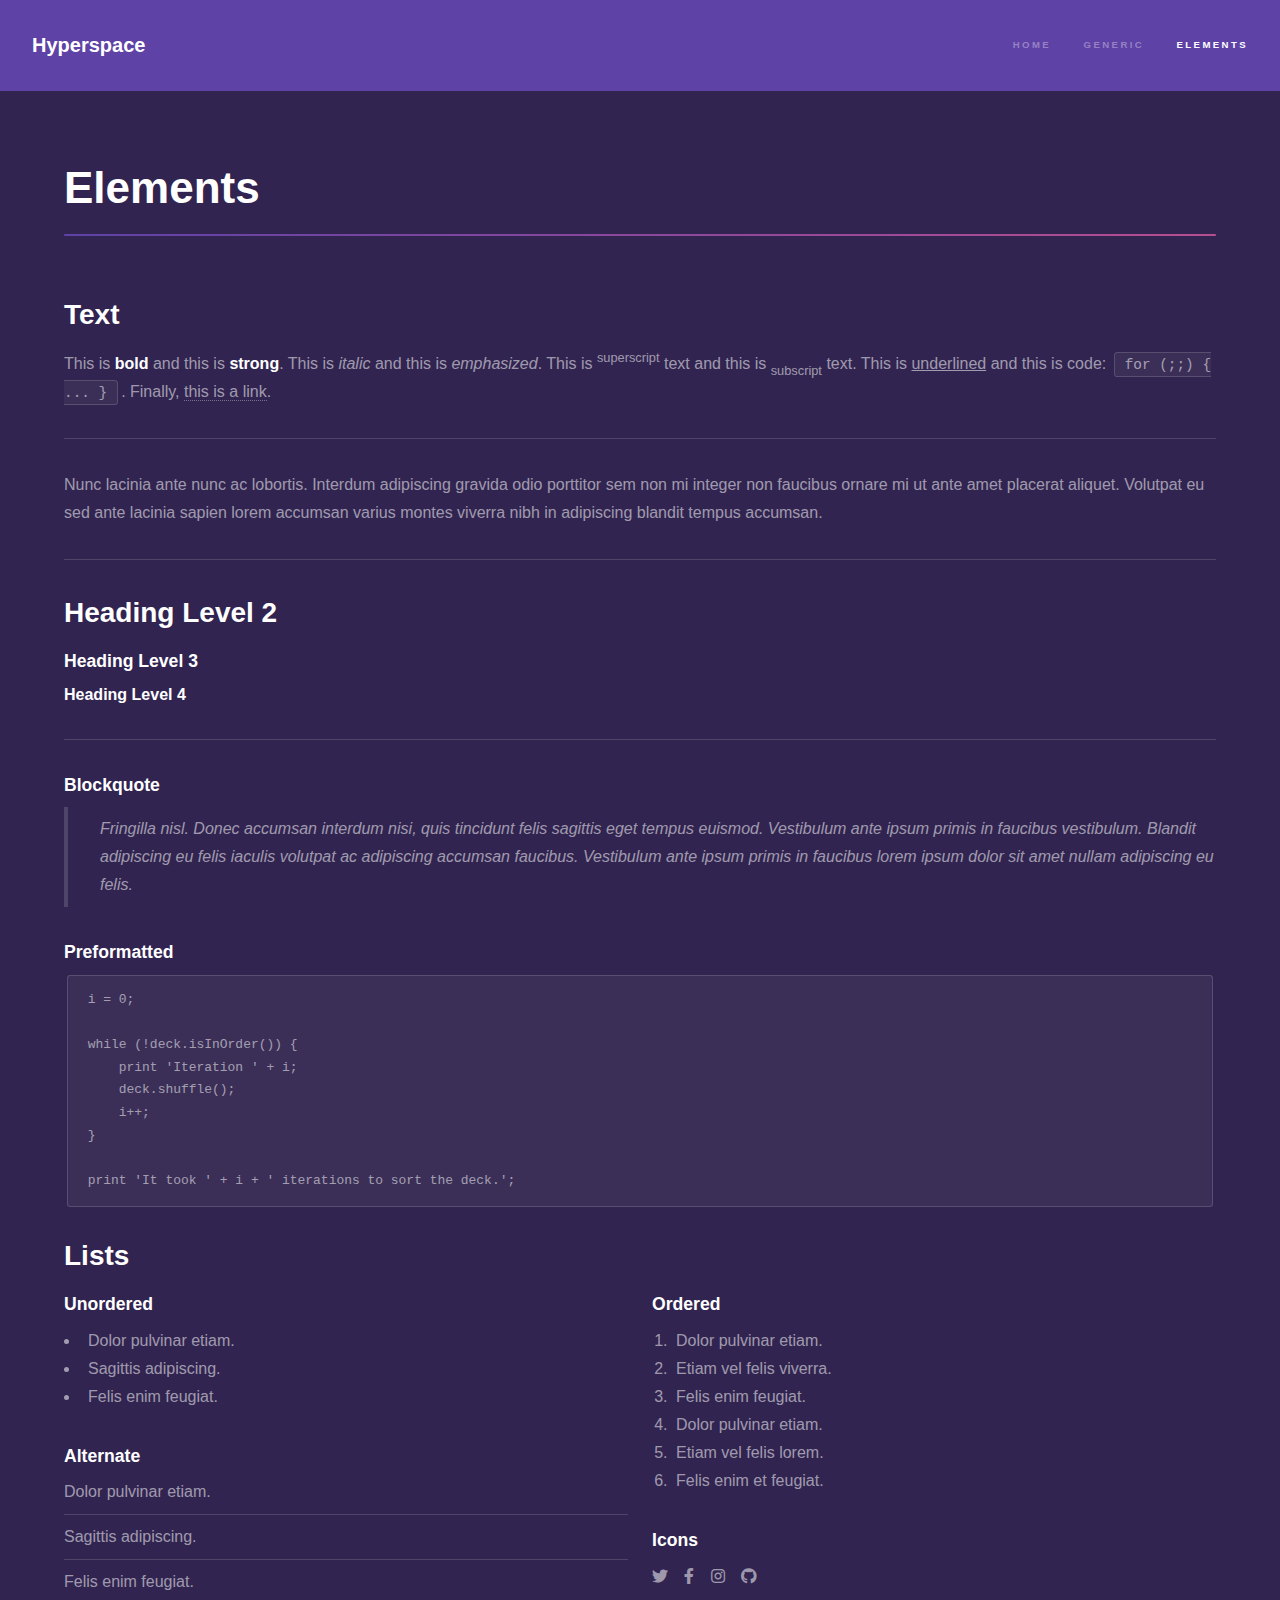
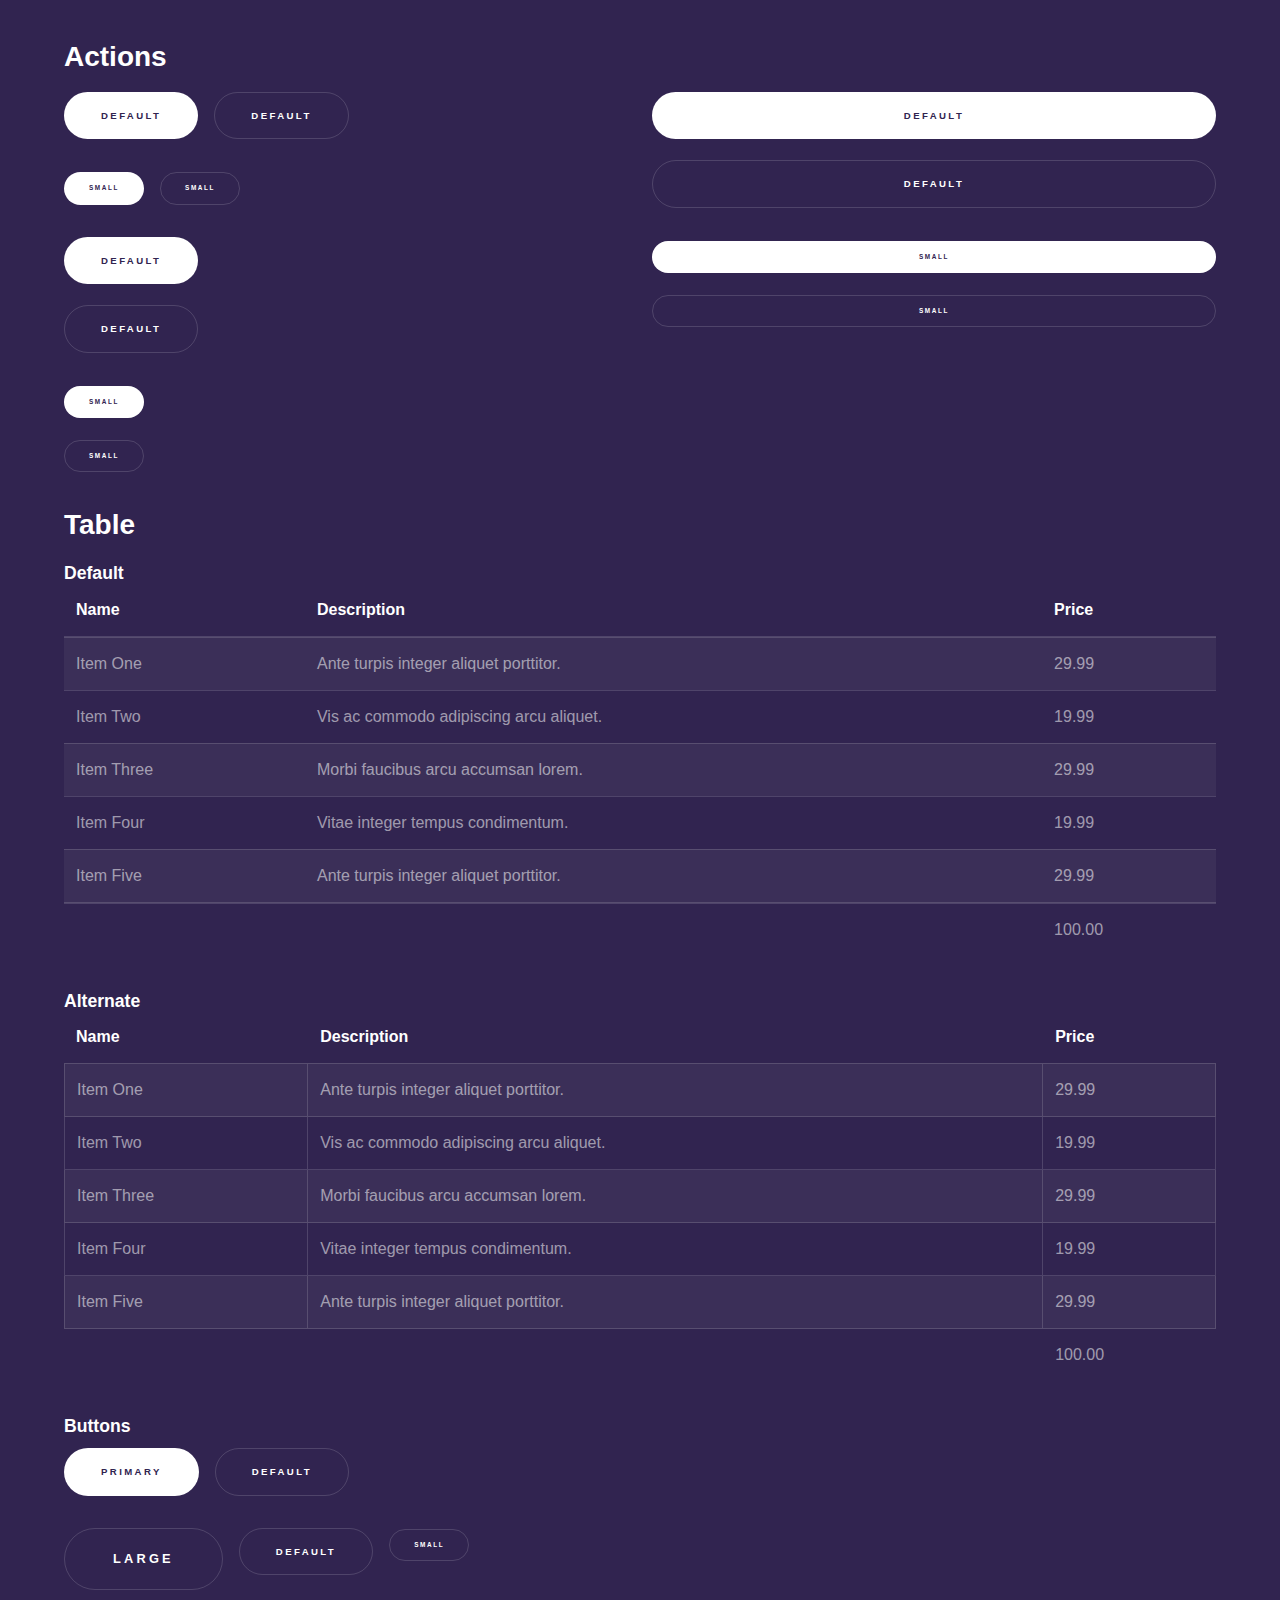
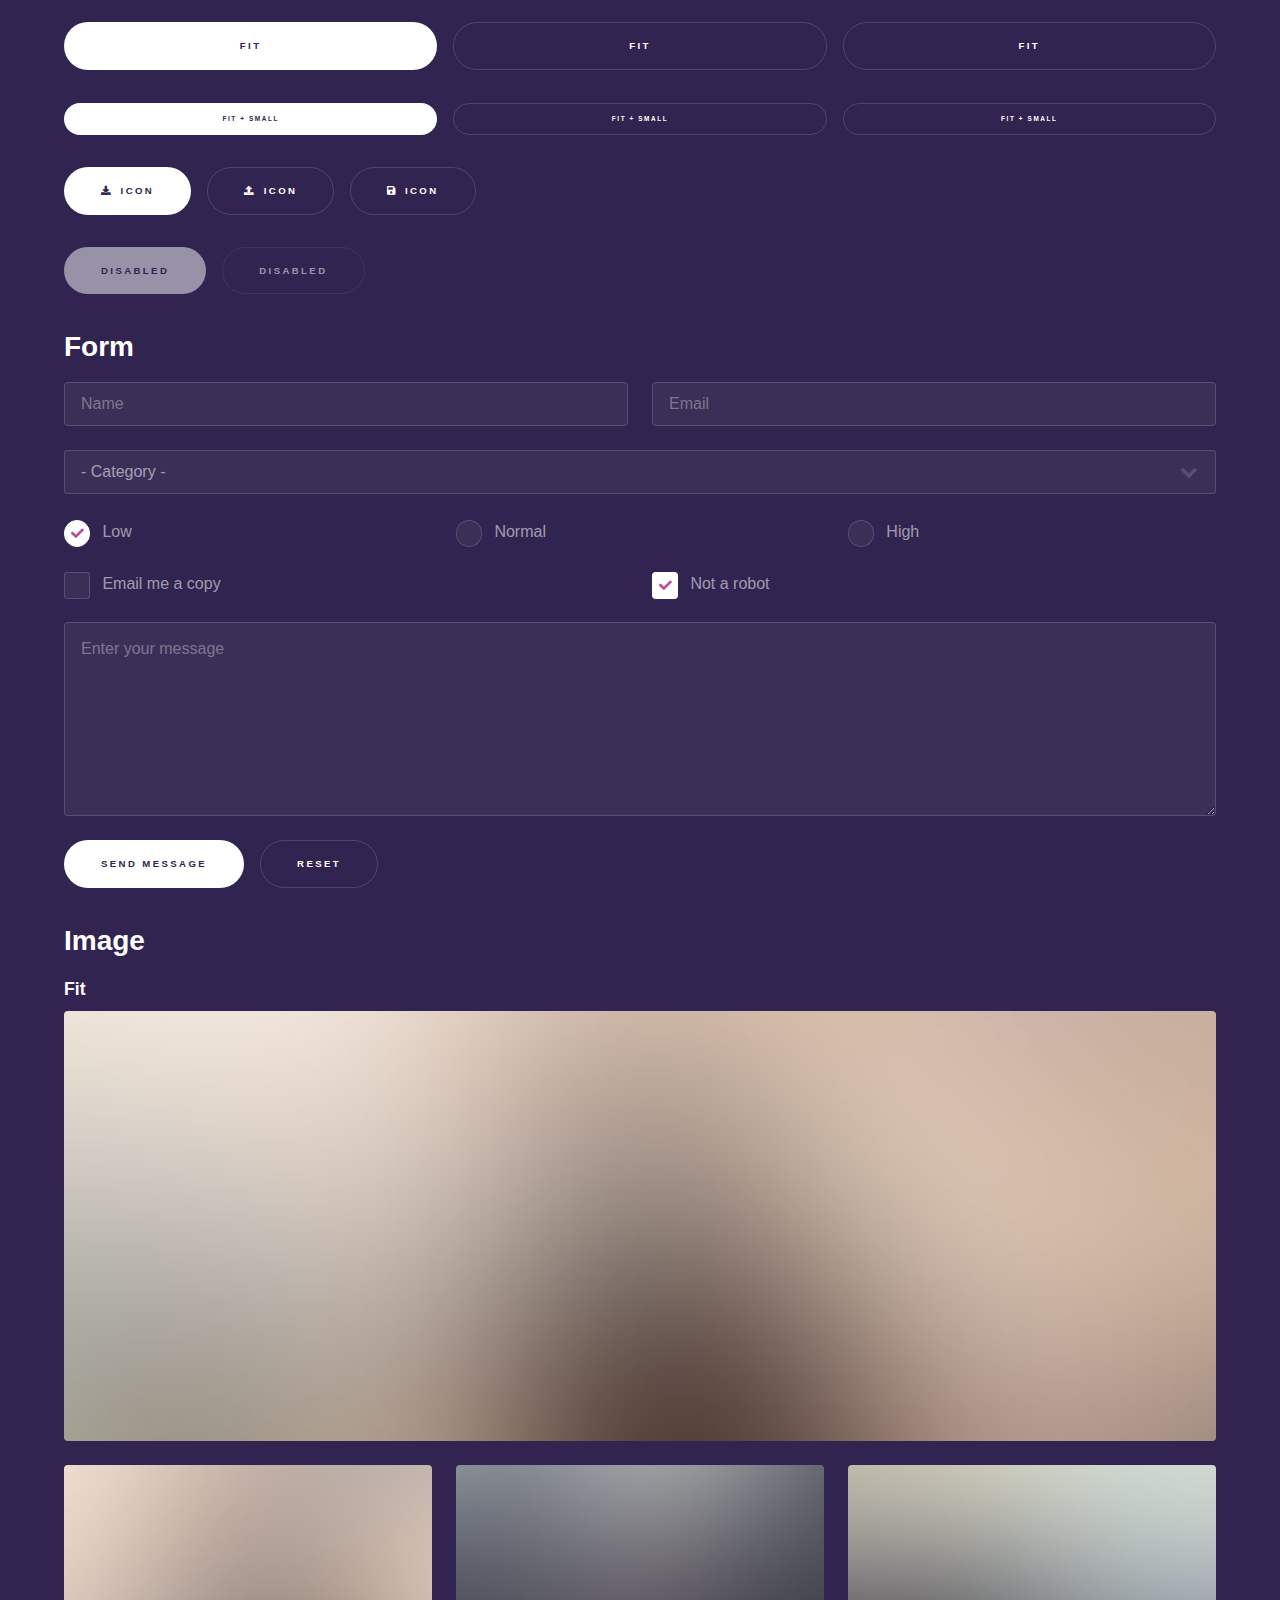
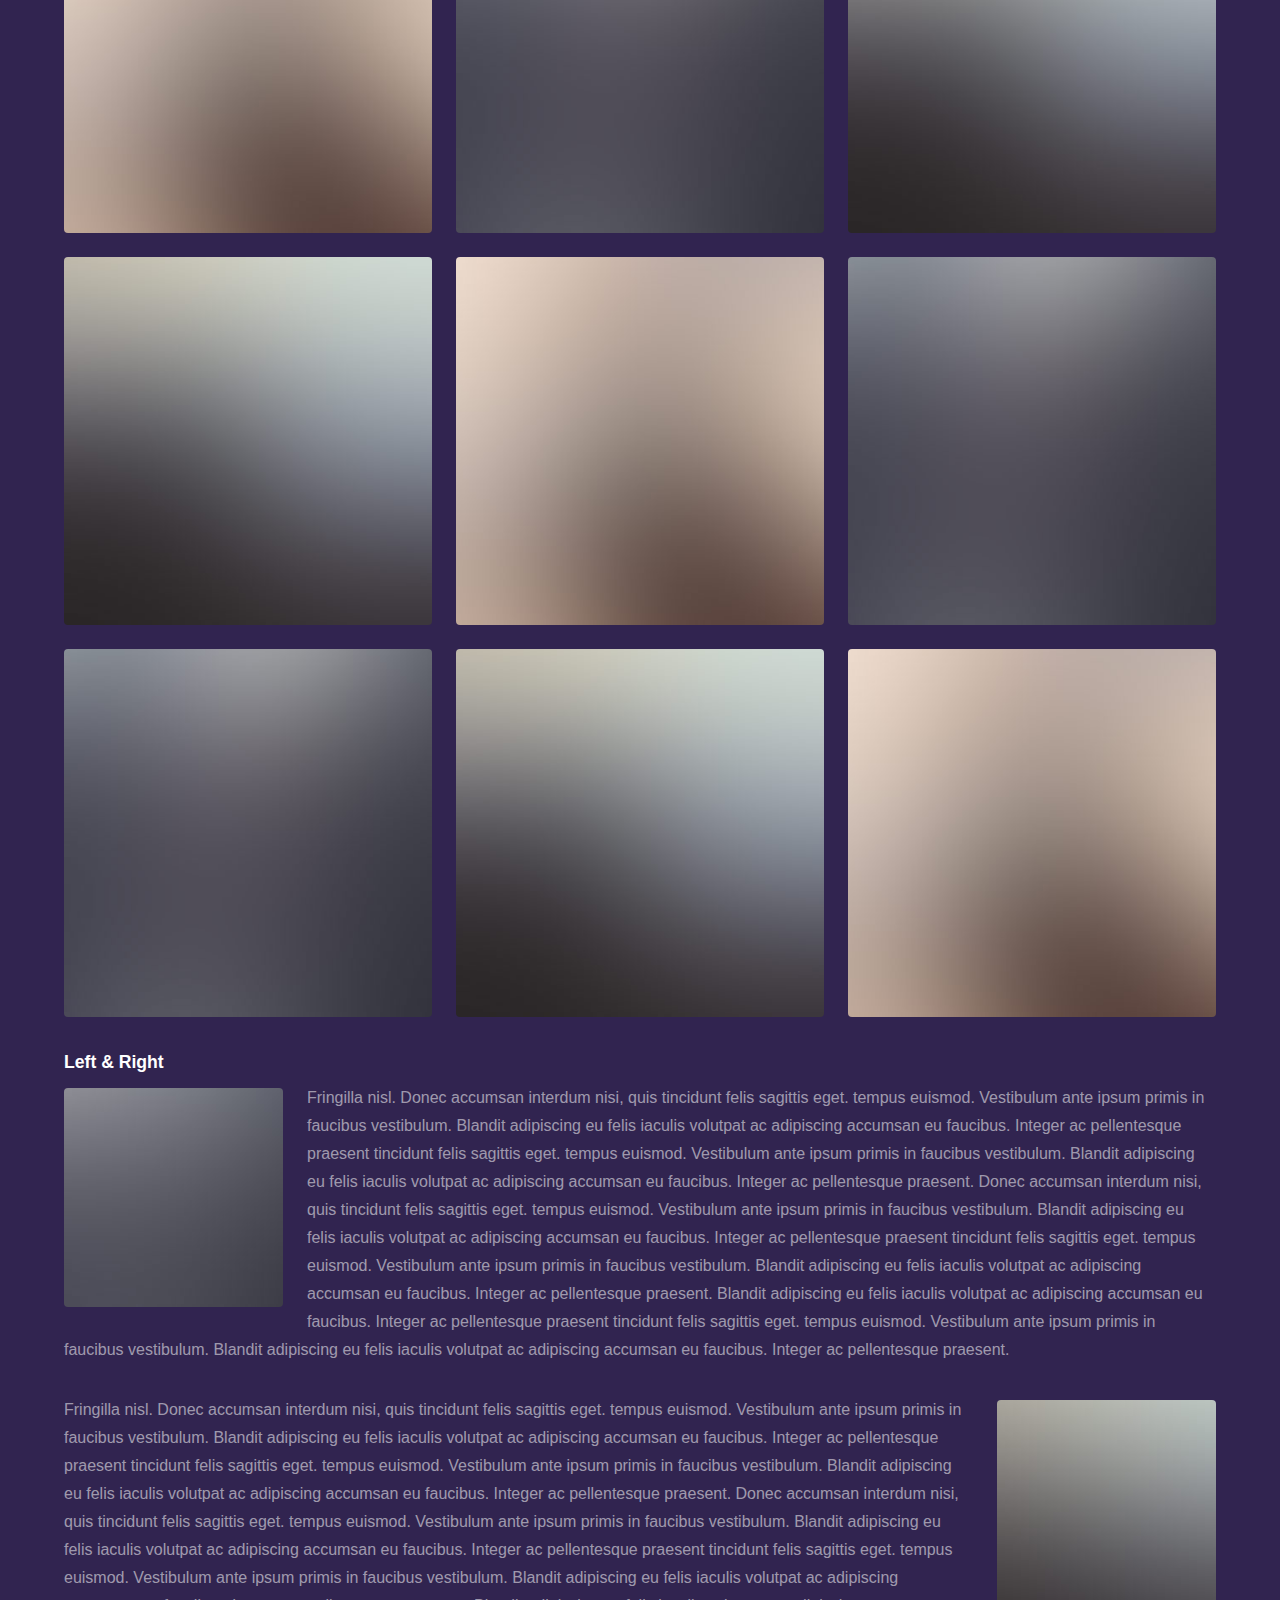
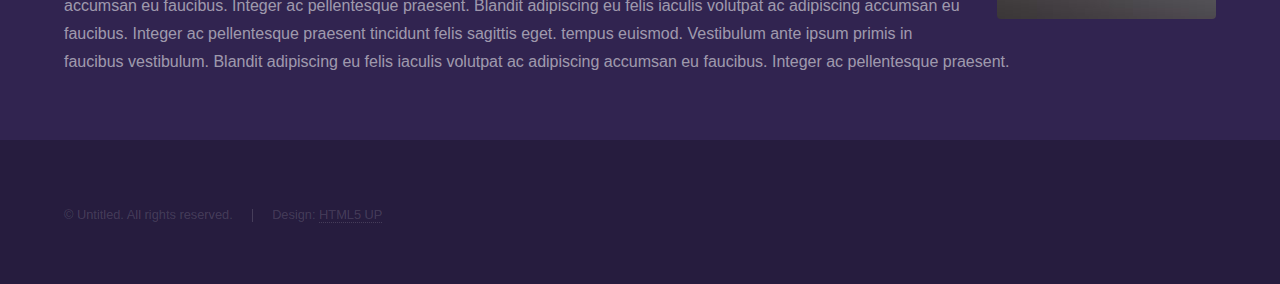
<file: elements.html>
<!DOCTYPE HTML>
<!--
	Hyperspace by HTML5 UP
	html5up.net | @ajlkn
	Free for personal and commercial use under the CCA 3.0 license (html5up.net/license)
-->
<html>
	<head>
		<title>Elements - Hyperspace by HTML5 UP</title>
		<meta charset="utf-8" />
		<meta name="viewport" content="width=device-width, initial-scale=1, user-scalable=no" />
		<link rel="stylesheet" href="assets/css/main.css" />
		<noscript><link rel="stylesheet" href="assets/css/noscript.css" /></noscript>
	</head>
	<body class="is-preload">

		<!-- Header -->
			<header id="header">
				<a href="index.html" class="title">Hyperspace</a>
				<nav>
					<ul>
						<li><a href="index.html">Home</a></li>
						<li><a href="generic.html">Generic</a></li>
						<li><a href="elements.html"  class="active">Elements</a></li>
					</ul>
				</nav>
			</header>

		<!-- Wrapper -->
			<div id="wrapper">

				<!-- Main -->
					<section id="main" class="wrapper">
						<div class="inner">
							<h1 class="major">Elements</h1>

							<!-- Text -->
								<section>
									<h2>Text</h2>
									<p>This is <b>bold</b> and this is <strong>strong</strong>. This is <i>italic</i> and this is <em>emphasized</em>.
									This is <sup>superscript</sup> text and this is <sub>subscript</sub> text.
									This is <u>underlined</u> and this is code: <code>for (;;) { ... }</code>. Finally, <a href="#">this is a link</a>.</p>
									<hr />
									<p>Nunc lacinia ante nunc ac lobortis. Interdum adipiscing gravida odio porttitor sem non mi integer non faucibus ornare mi ut ante amet placerat aliquet. Volutpat eu sed ante lacinia sapien lorem accumsan varius montes viverra nibh in adipiscing blandit tempus accumsan.</p>
									<hr />
									<h2>Heading Level 2</h2>
									<h3>Heading Level 3</h3>
									<h4>Heading Level 4</h4>
									<hr />
									<h3>Blockquote</h3>
									<blockquote>Fringilla nisl. Donec accumsan interdum nisi, quis tincidunt felis sagittis eget tempus euismod. Vestibulum ante ipsum primis in faucibus vestibulum. Blandit adipiscing eu felis iaculis volutpat ac adipiscing accumsan faucibus. Vestibulum ante ipsum primis in faucibus lorem ipsum dolor sit amet nullam adipiscing eu felis.</blockquote>
									<h3>Preformatted</h3>
									<pre><code>i = 0;

while (!deck.isInOrder()) {
    print 'Iteration ' + i;
    deck.shuffle();
    i++;
}

print 'It took ' + i + ' iterations to sort the deck.';</code></pre>
								</section>

							<!-- Lists -->
								<section>
									<h2>Lists</h2>
									<div class="row">
										<div class="col-6 col-12-medium">
											<h3>Unordered</h3>
											<ul>
												<li>Dolor pulvinar etiam.</li>
												<li>Sagittis adipiscing.</li>
												<li>Felis enim feugiat.</li>
											</ul>
											<h3>Alternate</h3>
											<ul class="alt">
												<li>Dolor pulvinar etiam.</li>
												<li>Sagittis adipiscing.</li>
												<li>Felis enim feugiat.</li>
											</ul>
										</div>
										<div class="col-6 col-12-medium">
											<h3>Ordered</h3>
											<ol>
												<li>Dolor pulvinar etiam.</li>
												<li>Etiam vel felis viverra.</li>
												<li>Felis enim feugiat.</li>
												<li>Dolor pulvinar etiam.</li>
												<li>Etiam vel felis lorem.</li>
												<li>Felis enim et feugiat.</li>
											</ol>
											<h3>Icons</h3>
											<ul class="icons">
												<li><a href="#" class="icon brands fa-twitter"><span class="label">Twitter</span></a></li>
												<li><a href="#" class="icon brands fa-facebook-f"><span class="label">Facebook</span></a></li>
												<li><a href="#" class="icon brands fa-instagram"><span class="label">Instagram</span></a></li>
												<li><a href="#" class="icon brands fa-github"><span class="label">Github</span></a></li>
											</ul>
										</div>
									</div>
									<h2>Actions</h2>
									<div class="row">
										<div class="col-6 col-12-medium">
											<ul class="actions">
												<li><a href="#" class="button primary">Default</a></li>
												<li><a href="#" class="button">Default</a></li>
											</ul>
											<ul class="actions small">
												<li><a href="#" class="button primary small">Small</a></li>
												<li><a href="#" class="button small">Small</a></li>
											</ul>
											<ul class="actions stacked">
												<li><a href="#" class="button primary">Default</a></li>
												<li><a href="#" class="button">Default</a></li>
											</ul>
											<ul class="actions stacked">
												<li><a href="#" class="button primary small">Small</a></li>
												<li><a href="#" class="button small">Small</a></li>
											</ul>
										</div>
										<div class="col-6 col-12-medium">
											<ul class="actions stacked">
												<li><a href="#" class="button primary fit">Default</a></li>
												<li><a href="#" class="button fit">Default</a></li>
											</ul>
											<ul class="actions stacked">
												<li><a href="#" class="button primary small fit">Small</a></li>
												<li><a href="#" class="button small fit">Small</a></li>
											</ul>
										</div>
									</div>
								</section>

							<!-- Table -->
								<section>
									<h2>Table</h2>
									<h3>Default</h3>
									<div class="table-wrapper">
										<table>
											<thead>
												<tr>
													<th>Name</th>
													<th>Description</th>
													<th>Price</th>
												</tr>
											</thead>
											<tbody>
												<tr>
													<td>Item One</td>
													<td>Ante turpis integer aliquet porttitor.</td>
													<td>29.99</td>
												</tr>
												<tr>
													<td>Item Two</td>
													<td>Vis ac commodo adipiscing arcu aliquet.</td>
													<td>19.99</td>
												</tr>
												<tr>
													<td>Item Three</td>
													<td> Morbi faucibus arcu accumsan lorem.</td>
													<td>29.99</td>
												</tr>
												<tr>
													<td>Item Four</td>
													<td>Vitae integer tempus condimentum.</td>
													<td>19.99</td>
												</tr>
												<tr>
													<td>Item Five</td>
													<td>Ante turpis integer aliquet porttitor.</td>
													<td>29.99</td>
												</tr>
											</tbody>
											<tfoot>
												<tr>
													<td colspan="2"></td>
													<td>100.00</td>
												</tr>
											</tfoot>
										</table>
									</div>

									<h3>Alternate</h3>
									<div class="table-wrapper">
										<table class="alt">
											<thead>
												<tr>
													<th>Name</th>
													<th>Description</th>
													<th>Price</th>
												</tr>
											</thead>
											<tbody>
												<tr>
													<td>Item One</td>
													<td>Ante turpis integer aliquet porttitor.</td>
													<td>29.99</td>
												</tr>
												<tr>
													<td>Item Two</td>
													<td>Vis ac commodo adipiscing arcu aliquet.</td>
													<td>19.99</td>
												</tr>
												<tr>
													<td>Item Three</td>
													<td> Morbi faucibus arcu accumsan lorem.</td>
													<td>29.99</td>
												</tr>
												<tr>
													<td>Item Four</td>
													<td>Vitae integer tempus condimentum.</td>
													<td>19.99</td>
												</tr>
												<tr>
													<td>Item Five</td>
													<td>Ante turpis integer aliquet porttitor.</td>
													<td>29.99</td>
												</tr>
											</tbody>
											<tfoot>
												<tr>
													<td colspan="2"></td>
													<td>100.00</td>
												</tr>
											</tfoot>
										</table>
									</div>
								</section>

							<!-- Buttons -->
								<section>
									<h3>Buttons</h3>
									<ul class="actions">
										<li><a href="#" class="button primary">Primary</a></li>
										<li><a href="#" class="button">Default</a></li>
									</ul>
									<ul class="actions">
										<li><a href="#" class="button large">Large</a></li>
										<li><a href="#" class="button">Default</a></li>
										<li><a href="#" class="button small">Small</a></li>
									</ul>
									<ul class="actions fit">
										<li><a href="#" class="button primary fit">Fit</a></li>
										<li><a href="#" class="button fit">Fit</a></li>
										<li><a href="#" class="button fit">Fit</a></li>
									</ul>
									<ul class="actions fit small">
										<li><a href="#" class="button primary fit small">Fit + Small</a></li>
										<li><a href="#" class="button fit small">Fit + Small</a></li>
										<li><a href="#" class="button fit small">Fit + Small</a></li>
									</ul>
									<ul class="actions">
										<li><a href="#" class="button primary icon solid fa-download">Icon</a></li>
										<li><a href="#" class="button icon solid fa-upload">Icon</a></li>
										<li><a href="#" class="button icon solid fa-save">Icon</a></li>
									</ul>
									<ul class="actions">
										<li><span class="button primary disabled">Disabled</span></li>
										<li><span class="button disabled">Disabled</span></li>
									</ul>
								</section>

							<!-- Form -->
								<section>
									<h2>Form</h2>
									<form method="post" action="#">
										<div class="row gtr-uniform">
											<div class="col-6 col-12-xsmall">
												<input type="text" name="demo-name" id="demo-name" value="" placeholder="Name" />
											</div>
											<div class="col-6 col-12-xsmall">
												<input type="email" name="demo-email" id="demo-email" value="" placeholder="Email" />
											</div>
											<div class="col-12">
												<select name="demo-category" id="demo-category">
													<option value="">- Category -</option>
													<option value="1">Manufacturing</option>
													<option value="1">Shipping</option>
													<option value="1">Administration</option>
													<option value="1">Human Resources</option>
												</select>
											</div>
											<div class="col-4 col-12-small">
												<input type="radio" id="demo-priority-low" name="demo-priority" checked>
												<label for="demo-priority-low">Low</label>
											</div>
											<div class="col-4 col-12-small">
												<input type="radio" id="demo-priority-normal" name="demo-priority">
												<label for="demo-priority-normal">Normal</label>
											</div>
											<div class="col-4 col-12-small">
												<input type="radio" id="demo-priority-high" name="demo-priority">
												<label for="demo-priority-high">High</label>
											</div>
											<div class="col-6 col-12-small">
												<input type="checkbox" id="demo-copy" name="demo-copy">
												<label for="demo-copy">Email me a copy</label>
											</div>
											<div class="col-6 col-12-small">
												<input type="checkbox" id="demo-human" name="demo-human" checked>
												<label for="demo-human">Not a robot</label>
											</div>
											<div class="col-12">
												<textarea name="demo-message" id="demo-message" placeholder="Enter your message" rows="6"></textarea>
											</div>
											<div class="col-12">
												<ul class="actions">
													<li><input type="submit" value="Send Message" class="primary" /></li>
													<li><input type="reset" value="Reset" /></li>
												</ul>
											</div>
										</div>
									</form>
								</section>

							<!-- Image -->
								<section>
									<h2>Image</h2>
									<h3>Fit</h3>
									<div class="box alt">
										<div class="row gtr-uniform">
											<div class="col-12"><span class="image fit"><img src="images/pic04.jpg" alt="" /></span></div>
											<div class="col-4"><span class="image fit"><img src="images/pic01.jpg" alt="" /></span></div>
											<div class="col-4"><span class="image fit"><img src="images/pic02.jpg" alt="" /></span></div>
											<div class="col-4"><span class="image fit"><img src="images/pic03.jpg" alt="" /></span></div>
											<div class="col-4"><span class="image fit"><img src="images/pic03.jpg" alt="" /></span></div>
											<div class="col-4"><span class="image fit"><img src="images/pic01.jpg" alt="" /></span></div>
											<div class="col-4"><span class="image fit"><img src="images/pic02.jpg" alt="" /></span></div>
											<div class="col-4"><span class="image fit"><img src="images/pic02.jpg" alt="" /></span></div>
											<div class="col-4"><span class="image fit"><img src="images/pic03.jpg" alt="" /></span></div>
											<div class="col-4"><span class="image fit"><img src="images/pic01.jpg" alt="" /></span></div>
										</div>
									</div>
									<h3>Left &amp; Right</h3>
									<p><span class="image left"><img src="images/pic05.jpg" alt="" /></span>Fringilla nisl. Donec accumsan interdum nisi, quis tincidunt felis sagittis eget. tempus euismod. Vestibulum ante ipsum primis in faucibus vestibulum. Blandit adipiscing eu felis iaculis volutpat ac adipiscing accumsan eu faucibus. Integer ac pellentesque praesent tincidunt felis sagittis eget. tempus euismod. Vestibulum ante ipsum primis in faucibus vestibulum. Blandit adipiscing eu felis iaculis volutpat ac adipiscing accumsan eu faucibus. Integer ac pellentesque praesent. Donec accumsan interdum nisi, quis tincidunt felis sagittis eget. tempus euismod. Vestibulum ante ipsum primis in faucibus vestibulum. Blandit adipiscing eu felis iaculis volutpat ac adipiscing accumsan eu faucibus. Integer ac pellentesque praesent tincidunt felis sagittis eget. tempus euismod. Vestibulum ante ipsum primis in faucibus vestibulum. Blandit adipiscing eu felis iaculis volutpat ac adipiscing accumsan eu faucibus. Integer ac pellentesque praesent. Blandit adipiscing eu felis iaculis volutpat ac adipiscing accumsan eu faucibus. Integer ac pellentesque praesent tincidunt felis sagittis eget. tempus euismod. Vestibulum ante ipsum primis in faucibus vestibulum. Blandit adipiscing eu felis iaculis volutpat ac adipiscing accumsan eu faucibus. Integer ac pellentesque praesent.</p>
									<p><span class="image right"><img src="images/pic06.jpg" alt="" /></span>Fringilla nisl. Donec accumsan interdum nisi, quis tincidunt felis sagittis eget. tempus euismod. Vestibulum ante ipsum primis in faucibus vestibulum. Blandit adipiscing eu felis iaculis volutpat ac adipiscing accumsan eu faucibus. Integer ac pellentesque praesent tincidunt felis sagittis eget. tempus euismod. Vestibulum ante ipsum primis in faucibus vestibulum. Blandit adipiscing eu felis iaculis volutpat ac adipiscing accumsan eu faucibus. Integer ac pellentesque praesent. Donec accumsan interdum nisi, quis tincidunt felis sagittis eget. tempus euismod. Vestibulum ante ipsum primis in faucibus vestibulum. Blandit adipiscing eu felis iaculis volutpat ac adipiscing accumsan eu faucibus. Integer ac pellentesque praesent tincidunt felis sagittis eget. tempus euismod. Vestibulum ante ipsum primis in faucibus vestibulum. Blandit adipiscing eu felis iaculis volutpat ac adipiscing accumsan eu faucibus. Integer ac pellentesque praesent. Blandit adipiscing eu felis iaculis volutpat ac adipiscing accumsan eu faucibus. Integer ac pellentesque praesent tincidunt felis sagittis eget. tempus euismod. Vestibulum ante ipsum primis in faucibus vestibulum. Blandit adipiscing eu felis iaculis volutpat ac adipiscing accumsan eu faucibus. Integer ac pellentesque praesent.</p>
								</section>

						</div>
					</section>

			</div>

		<!-- Footer -->
			<footer id="footer" class="wrapper alt">
				<div class="inner">
					<ul class="menu">
						<li>&copy; Untitled. All rights reserved.</li><li>Design: <a href="http://html5up.net">HTML5 UP</a></li>
					</ul>
				</div>
			</footer>

		<!-- Scripts -->
			<script src="assets/js/jquery.min.js"></script>
			<script src="assets/js/jquery.scrollex.min.js"></script>
			<script src="assets/js/jquery.scrolly.min.js"></script>
			<script src="assets/js/browser.min.js"></script>
			<script src="assets/js/breakpoints.min.js"></script>
			<script src="assets/js/util.js"></script>
			<script src="assets/js/main.js"></script>

	</body>
</html>
</file>
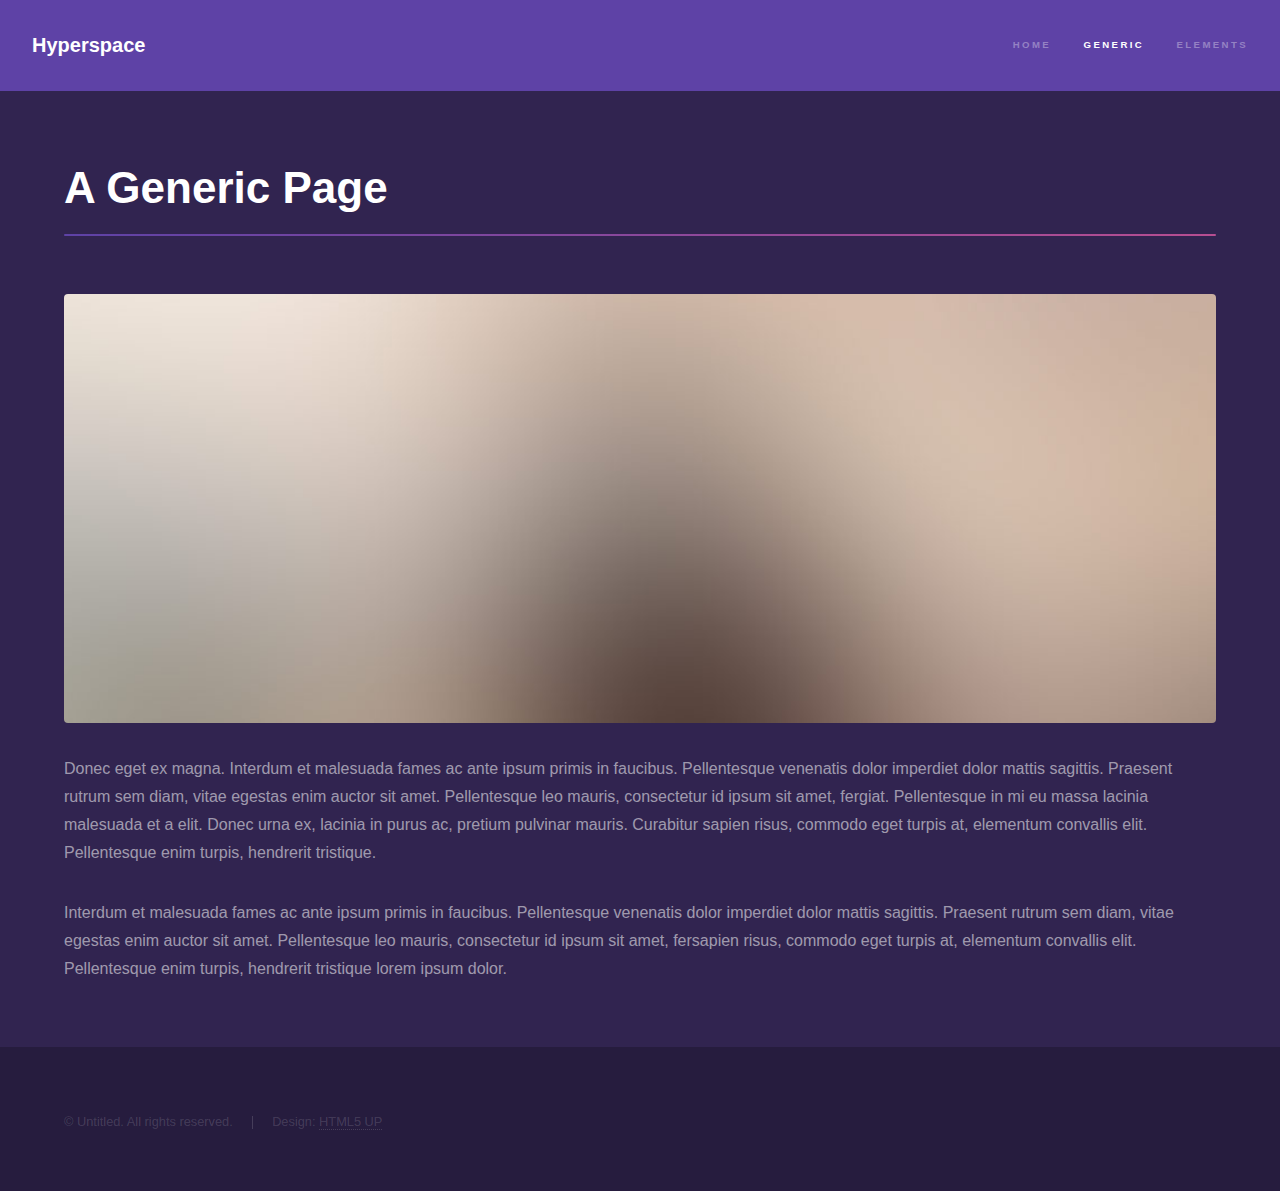
<file: generic.html>
<!DOCTYPE HTML>
<!--
	Hyperspace by HTML5 UP
	html5up.net | @ajlkn
	Free for personal and commercial use under the CCA 3.0 license (html5up.net/license)
-->
<html>
	<head>
		<title>Generic - Hyperspace by HTML5 UP</title>
		<meta charset="utf-8" />
		<meta name="viewport" content="width=device-width, initial-scale=1, user-scalable=no" />
		<link rel="stylesheet" href="assets/css/main.css" />
		<noscript><link rel="stylesheet" href="assets/css/noscript.css" /></noscript>
	</head>
	<body class="is-preload">

		<!-- Header -->
			<header id="header">
				<a href="index.html" class="title">Hyperspace</a>
				<nav>
					<ul>
						<li><a href="index.html">Home</a></li>
						<li><a href="generic.html" class="active">Generic</a></li>
						<li><a href="elements.html">Elements</a></li>
					</ul>
				</nav>
			</header>

		<!-- Wrapper -->
			<div id="wrapper">

				<!-- Main -->
					<section id="main" class="wrapper">
						<div class="inner">
							<h1 class="major">A Generic Page</h1>
							<span class="image fit"><img src="images/pic04.jpg" alt="" /></span>
							<p>Donec eget ex magna. Interdum et malesuada fames ac ante ipsum primis in faucibus. Pellentesque venenatis dolor imperdiet dolor mattis sagittis. Praesent rutrum sem diam, vitae egestas enim auctor sit amet. Pellentesque leo mauris, consectetur id ipsum sit amet, fergiat. Pellentesque in mi eu massa lacinia malesuada et a elit. Donec urna ex, lacinia in purus ac, pretium pulvinar mauris. Curabitur sapien risus, commodo eget turpis at, elementum convallis elit. Pellentesque enim turpis, hendrerit tristique.</p>
							<p>Interdum et malesuada fames ac ante ipsum primis in faucibus. Pellentesque venenatis dolor imperdiet dolor mattis sagittis. Praesent rutrum sem diam, vitae egestas enim auctor sit amet. Pellentesque leo mauris, consectetur id ipsum sit amet, fersapien risus, commodo eget turpis at, elementum convallis elit. Pellentesque enim turpis, hendrerit tristique lorem ipsum dolor.</p>
						</div>
					</section>

			</div>

		<!-- Footer -->
			<footer id="footer" class="wrapper alt">
				<div class="inner">
					<ul class="menu">
						<li>&copy; Untitled. All rights reserved.</li><li>Design: <a href="http://html5up.net">HTML5 UP</a></li>
					</ul>
				</div>
			</footer>

		<!-- Scripts -->
			<script src="assets/js/jquery.min.js"></script>
			<script src="assets/js/jquery.scrollex.min.js"></script>
			<script src="assets/js/jquery.scrolly.min.js"></script>
			<script src="assets/js/browser.min.js"></script>
			<script src="assets/js/breakpoints.min.js"></script>
			<script src="assets/js/util.js"></script>
			<script src="assets/js/main.js"></script>

	</body>
</html>
</file>
<file: assets/css/noscript.css>
/*
	Hyperspace by HTML5 UP
	html5up.net | @ajlkn
	Free for personal and commercial use under the CCA 3.0 license (html5up.net/license)
*/

/* Spotlights */

	.spotlights > section > .image:before {
		opacity: 0 !important;
	}

	.spotlights > section > .content > .inner {
		-moz-transform: none !important;
		-webkit-transform: none !important;
		-ms-transform: none !important;
		transform: none !important;
		opacity: 1 !important;
	}

/* Wrapper */

	.wrapper > .inner {
		opacity: 1 !important;
		-moz-transform: none !important;
		-webkit-transform: none !important;
		-ms-transform: none !important;
		transform: none !important;
	}

/* Sidebar */

	#sidebar > .inner {
		opacity: 1 !important;
	}

	#sidebar nav > ul > li {
		-moz-transform: none !important;
		-webkit-transform: none !important;
		-ms-transform: none !important;
		transform: none !important;
		opacity: 1 !important;
	}
</file>
<file: assets/css/main.css>
@import url(fontawesome-all.min.css);

/*
	Hyperspace by HTML5 UP
	html5up.net | @ajlkn
	Free for personal and commercial use under the CCA 3.0 license (html5up.net/license)
*/

   
.container {
	position: absolute;
	background-color: #596e73;
	width: 70%;
	max-height: 100%;
}
   
.input_video {
	display: none;
	position: absolute;
	top: 0;
	left: 0;
	right: 0;
	bottom: 0;
}
   
   
.output_canvas {
	max-width: 100%;
	display: block;
	position: relative;
	left: 0;
	top: 0;
}






html, body, div, span, applet, object,
iframe, h1, h2, h3, h4, h5, h6, p, blockquote,
pre, a, abbr, acronym, address, big, cite,
code, del, dfn, em, img, ins, kbd, q, s, samp,
small, strike, strong, sub, sup, tt, var, b,
u, i, center, dl, dt, dd, ol, ul, li, fieldset,
form, label, legend, table, caption, tbody,
tfoot, thead, tr, th, td, article, aside,
canvas, details, embed, figure, figcaption,
footer, header, hgroup, menu, nav, output, ruby,
section, summary, time, mark, audio, video {
	margin: 0;
	padding: 0;
	border: 0;
	font-size: 100%;
	font: inherit;
	vertical-align: baseline;}

article, aside, details, figcaption, figure,
footer, header, hgroup, menu, nav, section {
	display: block;}

body {
	line-height: 1;
}

ol, ul {
	list-style: none;
}

blockquote, q {
	quotes: none;
}

	blockquote:before, blockquote:after, q:before, q:after {
		content: '';
		content: none;
	}

table {
	border-collapse: collapse;
	border-spacing: 0;
}

body {
	-webkit-text-size-adjust: none;
}

mark {
	background-color: transparent;
	color: inherit;
}

input::-moz-focus-inner {
	border: 0;
	padding: 0;
}

input, select, textarea {
	-moz-appearance: none;
	-webkit-appearance: none;
	-ms-appearance: none;
	appearance: none;
}

/* Basic */

	@-ms-viewport {
		width: device-width;
	}

	body {
		-ms-overflow-style: scrollbar;
	}

	@media screen and (max-width: 480px) {

		html, body {
			min-width: 320px;
		}

	}

	html {
		box-sizing: border-box;
	}

	*, *:before, *:after {
		box-sizing: inherit;
	}

	body {
		background: #312450;
	}

		body.is-preload *, body.is-preload *:before, body.is-preload *:after {
			-moz-animation: none !important;
			-webkit-animation: none !important;
			-ms-animation: none !important;
			animation: none !important;
			-moz-transition: none !important;
			-webkit-transition: none !important;
			-ms-transition: none !important;
			transition: none !important;
		}

/* Type */

	body, input, select, textarea {
		color: rgba(255, 255, 255, 0.55);
		font-family: Arial, Helvetica, sans-serif;
		font-size: 16.5pt;
		font-weight: normal;
		line-height: 1.75;
	}

		@media screen and (max-width: 1680px) {

			body, input, select, textarea {
				font-size: 13pt;
			}

		}

		@media screen and (max-width: 1280px) {

			body, input, select, textarea {
				font-size: 12pt;
			}

		}

		@media screen and (max-width: 360px) {

			body, input, select, textarea {
				font-size: 11pt;
			}

		}

	a {
		-moz-transition: color 0.2s ease, border-bottom-color 0.2s ease;
		-webkit-transition: color 0.2s ease, border-bottom-color 0.2s ease;
		-ms-transition: color 0.2s ease, border-bottom-color 0.2s ease;
		transition: color 0.2s ease, border-bottom-color 0.2s ease;
		border-bottom: dotted 1px rgba(255, 255, 255, 0.35);
		color: inherit;
		text-decoration: none;
	}

		a:hover {
			border-bottom-color: transparent;
			color: #ffffff;
		}

	strong, b {
		color: #ffffff;
		font-weight: bold;
	}

	em, i {
		font-style: italic;
	}

	p {
		margin: 0 0 2em 0;
	}

	h1, h2, h3, h4, h5, h6 {
		color: #ffffff;
		font-weight: bold;
		line-height: 1.5;
		margin: 0 0 0.5em 0;
	}

		h1 a, h2 a, h3 a, h4 a, h5 a, h6 a {
			color: inherit;
			text-decoration: none;
		}

	h1 {
		font-size: 2.75em;
	}

		h1.major {
			margin: 0 0 1.3em 0;
			position: relative;
			padding-bottom: 0.35em;
		}

			h1.major:after {
				background-image: -moz-linear-gradient(to right, #5e42a6, #b74e91);
				background-image: -webkit-linear-gradient(to right, #5e42a6, #b74e91);
				background-image: -ms-linear-gradient(to right, #5e42a6, #b74e91);
				background-image: linear-gradient(to right, #5e42a6, #b74e91);
				-moz-transition: max-width 0.2s ease;
				-webkit-transition: max-width 0.2s ease;
				-ms-transition: max-width 0.2s ease;
				transition: max-width 0.2s ease;
				border-radius: 0.2em;
				bottom: 0;
				content: '';
				height: 0.05em;
				position: absolute;
				right: 0;
				width: 100%;
			}

	h2 {
		font-size: 1.75em;
	}

	h3 {
		font-size: 1.1em;
	}

	h4 {
		font-size: 1em;
	}

	h5 {
		font-size: 0.8em;
	}

	h6 {
		font-size: 0.6em;
	}

	@media screen and (max-width: 736px) {

		h1 {
			font-size: 2em;
		}

		h2 {
			font-size: 1.25em;
		}

		h3 {
			font-size: 1em;
		}

		h4 {
			font-size: 0.8em;
		}

		h5 {
			font-size: 0.6em;
		}

		h6 {
			font-size: 0.6em;
		}

	}

	sub {
		font-size: 0.8em;
		position: relative;
		top: 0.5em;
	}

	sup {
		font-size: 0.8em;
		position: relative;
		top: -0.5em;
	}

	blockquote {
		border-left: solid 4px rgba(255, 255, 255, 0.15);
		font-style: italic;
		margin: 0 0 2em 0;
		padding: 0.5em 0 0.5em 2em;
	}

	code {
		background: rgba(255, 255, 255, 0.05);
		border-radius: 0.25em;
		border: solid 1px rgba(255, 255, 255, 0.15);
		font-family: "Courier New", monospace;
		font-size: 0.9em;
		margin: 0 0.25em;
		padding: 0.25em 0.65em;
	}

	pre {
		-webkit-overflow-scrolling: touch;
		font-family: "Courier New", monospace;
		font-size: 0.9em;
		margin: 0 0 2em 0;
	}

		pre code {
			display: block;
			line-height: 1.75em;
			padding: 1em 1.5em;
			overflow-x: auto;
		}

	hr {
		border: 0;
		border-bottom: solid 1px rgba(255, 255, 255, 0.15);
		margin: 2em 0;
	}

		hr.major {
			margin: 3em 0;
		}

	.align-left {
		text-align: left;
	}

	.align-center {
		text-align: center;
	}

	.align-right {
		text-align: right;
	}

/* Row */

	.row {
		display: flex;
		flex-wrap: wrap;
		box-sizing: border-box;
		align-items: stretch;
	}

		.row > * {
			box-sizing: border-box;
		}

		.row.gtr-uniform > * > :last-child {
			margin-bottom: 0;
		}

		.row.aln-left {
			justify-content: flex-start;
		}

		.row.aln-center {
			justify-content: center;
		}

		.row.aln-right {
			justify-content: flex-end;
		}

		.row.aln-top {
			align-items: flex-start;
		}

		.row.aln-middle {
			align-items: center;
		}

		.row.aln-bottom {
			align-items: flex-end;
		}

		.row > .imp {
			order: -1;
		}

		.row > .col-1 {
			width: 8.33333%;
		}

		.row > .off-1 {
			margin-left: 8.33333%;
		}

		.row > .col-2 {
			width: 16.66667%;
		}

		.row > .off-2 {
			margin-left: 16.66667%;
		}

		.row > .col-3 {
			width: 25%;
		}

		.row > .off-3 {
			margin-left: 25%;
		}

		.row > .col-4 {
			width: 33.33333%;
		}

		.row > .off-4 {
			margin-left: 33.33333%;
		}

		.row > .col-5 {
			width: 41.66667%;
		}

		.row > .off-5 {
			margin-left: 41.66667%;
		}

		.row > .col-6 {
			width: 50%;
		}

		.row > .off-6 {
			margin-left: 50%;
		}

		.row > .col-7 {
			width: 58.33333%;
		}

		.row > .off-7 {
			margin-left: 58.33333%;
		}

		.row > .col-8 {
			width: 66.66667%;
		}

		.row > .off-8 {
			margin-left: 66.66667%;
		}

		.row > .col-9 {
			width: 75%;
		}

		.row > .off-9 {
			margin-left: 75%;
		}

		.row > .col-10 {
			width: 83.33333%;
		}

		.row > .off-10 {
			margin-left: 83.33333%;
		}

		.row > .col-11 {
			width: 91.66667%;
		}

		.row > .off-11 {
			margin-left: 91.66667%;
		}

		.row > .col-12 {
			width: 100%;
		}

		.row > .off-12 {
			margin-left: 100%;
		}

		.row.gtr-0 {
			margin-top: 0;
			margin-left: 0em;
		}

			.row.gtr-0 > * {
				padding: 0 0 0 0em;
			}

			.row.gtr-0.gtr-uniform {
				margin-top: 0em;
			}

				.row.gtr-0.gtr-uniform > * {
					padding-top: 0em;
				}

		.row.gtr-25 {
			margin-top: 0;
			margin-left: -0.375em;
		}

			.row.gtr-25 > * {
				padding: 0 0 0 0.375em;
			}

			.row.gtr-25.gtr-uniform {
				margin-top: -0.375em;
			}

				.row.gtr-25.gtr-uniform > * {
					padding-top: 0.375em;
				}

		.row.gtr-50 {
			margin-top: 0;
			margin-left: -0.75em;
		}

			.row.gtr-50 > * {
				padding: 0 0 0 0.75em;
			}

			.row.gtr-50.gtr-uniform {
				margin-top: -0.75em;
			}

				.row.gtr-50.gtr-uniform > * {
					padding-top: 0.75em;
				}

		.row {
			margin-top: 0;
			margin-left: -1.5em;
		}

			.row > * {
				padding: 0 0 0 1.5em;
			}

			.row.gtr-uniform {
				margin-top: -1.5em;
			}

				.row.gtr-uniform > * {
					padding-top: 1.5em;
				}

		.row.gtr-150 {
			margin-top: 0;
			margin-left: -2.25em;
		}

			.row.gtr-150 > * {
				padding: 0 0 0 2.25em;
			}

			.row.gtr-150.gtr-uniform {
				margin-top: -2.25em;
			}

				.row.gtr-150.gtr-uniform > * {
					padding-top: 2.25em;
				}

		.row.gtr-200 {
			margin-top: 0;
			margin-left: -3em;
		}

			.row.gtr-200 > * {
				padding: 0 0 0 3em;
			}

			.row.gtr-200.gtr-uniform {
				margin-top: -3em;
			}

				.row.gtr-200.gtr-uniform > * {
					padding-top: 3em;
				}

		@media screen and (max-width: 1680px) {

			.row {
				display: flex;
				flex-wrap: wrap;
				box-sizing: border-box;
				align-items: stretch;
			}

				.row > * {
					box-sizing: border-box;
				}

				.row.gtr-uniform > * > :last-child {
					margin-bottom: 0;
				}

				.row.aln-left {
					justify-content: flex-start;
				}

				.row.aln-center {
					justify-content: center;
				}

				.row.aln-right {
					justify-content: flex-end;
				}

				.row.aln-top {
					align-items: flex-start;
				}

				.row.aln-middle {
					align-items: center;
				}

				.row.aln-bottom {
					align-items: flex-end;
				}

				.row > .imp-xlarge {
					order: -1;
				}

				.row > .col-1-xlarge {
					width: 8.33333%;
				}

				.row > .off-1-xlarge {
					margin-left: 8.33333%;
				}

				.row > .col-2-xlarge {
					width: 16.66667%;
				}

				.row > .off-2-xlarge {
					margin-left: 16.66667%;
				}

				.row > .col-3-xlarge {
					width: 25%;
				}

				.row > .off-3-xlarge {
					margin-left: 25%;
				}

				.row > .col-4-xlarge {
					width: 33.33333%;
				}

				.row > .off-4-xlarge {
					margin-left: 33.33333%;
				}

				.row > .col-5-xlarge {
					width: 41.66667%;
				}

				.row > .off-5-xlarge {
					margin-left: 41.66667%;
				}

				.row > .col-6-xlarge {
					width: 50%;
				}

				.row > .off-6-xlarge {
					margin-left: 50%;
				}

				.row > .col-7-xlarge {
					width: 58.33333%;
				}

				.row > .off-7-xlarge {
					margin-left: 58.33333%;
				}

				.row > .col-8-xlarge {
					width: 66.66667%;
				}

				.row > .off-8-xlarge {
					margin-left: 66.66667%;
				}

				.row > .col-9-xlarge {
					width: 75%;
				}

				.row > .off-9-xlarge {
					margin-left: 75%;
				}

				.row > .col-10-xlarge {
					width: 83.33333%;
				}

				.row > .off-10-xlarge {
					margin-left: 83.33333%;
				}

				.row > .col-11-xlarge {
					width: 91.66667%;
				}

				.row > .off-11-xlarge {
					margin-left: 91.66667%;
				}

				.row > .col-12-xlarge {
					width: 100%;
				}

				.row > .off-12-xlarge {
					margin-left: 100%;
				}

				.row.gtr-0 {
					margin-top: 0;
					margin-left: 0em;
				}

					.row.gtr-0 > * {
						padding: 0 0 0 0em;
					}

					.row.gtr-0.gtr-uniform {
						margin-top: 0em;
					}

						.row.gtr-0.gtr-uniform > * {
							padding-top: 0em;
						}

				.row.gtr-25 {
					margin-top: 0;
					margin-left: -0.375em;
				}

					.row.gtr-25 > * {
						padding: 0 0 0 0.375em;
					}

					.row.gtr-25.gtr-uniform {
						margin-top: -0.375em;
					}

						.row.gtr-25.gtr-uniform > * {
							padding-top: 0.375em;
						}

				.row.gtr-50 {
					margin-top: 0;
					margin-left: -0.75em;
				}

					.row.gtr-50 > * {
						padding: 0 0 0 0.75em;
					}

					.row.gtr-50.gtr-uniform {
						margin-top: -0.75em;
					}

						.row.gtr-50.gtr-uniform > * {
							padding-top: 0.75em;
						}

				.row {
					margin-top: 0;
					margin-left: -1.5em;
				}

					.row > * {
						padding: 0 0 0 1.5em;
					}

					.row.gtr-uniform {
						margin-top: -1.5em;
					}

						.row.gtr-uniform > * {
							padding-top: 1.5em;
						}

				.row.gtr-150 {
					margin-top: 0;
					margin-left: -2.25em;
				}

					.row.gtr-150 > * {
						padding: 0 0 0 2.25em;
					}

					.row.gtr-150.gtr-uniform {
						margin-top: -2.25em;
					}

						.row.gtr-150.gtr-uniform > * {
							padding-top: 2.25em;
						}

				.row.gtr-200 {
					margin-top: 0;
					margin-left: -3em;
				}

					.row.gtr-200 > * {
						padding: 0 0 0 3em;
					}

					.row.gtr-200.gtr-uniform {
						margin-top: -3em;
					}

						.row.gtr-200.gtr-uniform > * {
							padding-top: 3em;
						}

		}

		@media screen and (max-width: 1280px) {

			.row {
				display: flex;
				flex-wrap: wrap;
				box-sizing: border-box;
				align-items: stretch;
			}

				.row > * {
					box-sizing: border-box;
				}

				.row.gtr-uniform > * > :last-child {
					margin-bottom: 0;
				}

				.row.aln-left {
					justify-content: flex-start;
				}

				.row.aln-center {
					justify-content: center;
				}

				.row.aln-right {
					justify-content: flex-end;
				}

				.row.aln-top {
					align-items: flex-start;
				}

				.row.aln-middle {
					align-items: center;
				}

				.row.aln-bottom {
					align-items: flex-end;
				}

				.row > .imp-large {
					order: -1;
				}

				.row > .col-1-large {
					width: 8.33333%;
				}

				.row > .off-1-large {
					margin-left: 8.33333%;
				}

				.row > .col-2-large {
					width: 16.66667%;
				}

				.row > .off-2-large {
					margin-left: 16.66667%;
				}

				.row > .col-3-large {
					width: 25%;
				}

				.row > .off-3-large {
					margin-left: 25%;
				}

				.row > .col-4-large {
					width: 33.33333%;
				}

				.row > .off-4-large {
					margin-left: 33.33333%;
				}

				.row > .col-5-large {
					width: 41.66667%;
				}

				.row > .off-5-large {
					margin-left: 41.66667%;
				}

				.row > .col-6-large {
					width: 50%;
				}

				.row > .off-6-large {
					margin-left: 50%;
				}

				.row > .col-7-large {
					width: 58.33333%;
				}

				.row > .off-7-large {
					margin-left: 58.33333%;
				}

				.row > .col-8-large {
					width: 66.66667%;
				}

				.row > .off-8-large {
					margin-left: 66.66667%;
				}

				.row > .col-9-large {
					width: 75%;
				}

				.row > .off-9-large {
					margin-left: 75%;
				}

				.row > .col-10-large {
					width: 83.33333%;
				}

				.row > .off-10-large {
					margin-left: 83.33333%;
				}

				.row > .col-11-large {
					width: 91.66667%;
				}

				.row > .off-11-large {
					margin-left: 91.66667%;
				}

				.row > .col-12-large {
					width: 100%;
				}

				.row > .off-12-large {
					margin-left: 100%;
				}

				.row.gtr-0 {
					margin-top: 0;
					margin-left: 0em;
				}

					.row.gtr-0 > * {
						padding: 0 0 0 0em;
					}

					.row.gtr-0.gtr-uniform {
						margin-top: 0em;
					}

						.row.gtr-0.gtr-uniform > * {
							padding-top: 0em;
						}

				.row.gtr-25 {
					margin-top: 0;
					margin-left: -0.375em;
				}

					.row.gtr-25 > * {
						padding: 0 0 0 0.375em;
					}

					.row.gtr-25.gtr-uniform {
						margin-top: -0.375em;
					}

						.row.gtr-25.gtr-uniform > * {
							padding-top: 0.375em;
						}

				.row.gtr-50 {
					margin-top: 0;
					margin-left: -0.75em;
				}

					.row.gtr-50 > * {
						padding: 0 0 0 0.75em;
					}

					.row.gtr-50.gtr-uniform {
						margin-top: -0.75em;
					}

						.row.gtr-50.gtr-uniform > * {
							padding-top: 0.75em;
						}

				.row {
					margin-top: 0;
					margin-left: -1.5em;
				}

					.row > * {
						padding: 0 0 0 1.5em;
					}

					.row.gtr-uniform {
						margin-top: -1.5em;
					}

						.row.gtr-uniform > * {
							padding-top: 1.5em;
						}

				.row.gtr-150 {
					margin-top: 0;
					margin-left: -2.25em;
				}

					.row.gtr-150 > * {
						padding: 0 0 0 2.25em;
					}

					.row.gtr-150.gtr-uniform {
						margin-top: -2.25em;
					}

						.row.gtr-150.gtr-uniform > * {
							padding-top: 2.25em;
						}

				.row.gtr-200 {
					margin-top: 0;
					margin-left: -3em;
				}

					.row.gtr-200 > * {
						padding: 0 0 0 3em;
					}

					.row.gtr-200.gtr-uniform {
						margin-top: -3em;
					}

						.row.gtr-200.gtr-uniform > * {
							padding-top: 3em;
						}

		}

		@media screen and (max-width: 980px) {

			.row {
				display: flex;
				flex-wrap: wrap;
				box-sizing: border-box;
				align-items: stretch;
			}

				.row > * {
					box-sizing: border-box;
				}

				.row.gtr-uniform > * > :last-child {
					margin-bottom: 0;
				}

				.row.aln-left {
					justify-content: flex-start;
				}

				.row.aln-center {
					justify-content: center;
				}

				.row.aln-right {
					justify-content: flex-end;
				}

				.row.aln-top {
					align-items: flex-start;
				}

				.row.aln-middle {
					align-items: center;
				}

				.row.aln-bottom {
					align-items: flex-end;
				}

				.row > .imp-medium {
					order: -1;
				}

				.row > .col-1-medium {
					width: 8.33333%;
				}

				.row > .off-1-medium {
					margin-left: 8.33333%;
				}

				.row > .col-2-medium {
					width: 16.66667%;
				}

				.row > .off-2-medium {
					margin-left: 16.66667%;
				}

				.row > .col-3-medium {
					width: 25%;
				}

				.row > .off-3-medium {
					margin-left: 25%;
				}

				.row > .col-4-medium {
					width: 33.33333%;
				}

				.row > .off-4-medium {
					margin-left: 33.33333%;
				}

				.row > .col-5-medium {
					width: 41.66667%;
				}

				.row > .off-5-medium {
					margin-left: 41.66667%;
				}

				.row > .col-6-medium {
					width: 50%;
				}

				.row > .off-6-medium {
					margin-left: 50%;
				}

				.row > .col-7-medium {
					width: 58.33333%;
				}

				.row > .off-7-medium {
					margin-left: 58.33333%;
				}

				.row > .col-8-medium {
					width: 66.66667%;
				}

				.row > .off-8-medium {
					margin-left: 66.66667%;
				}

				.row > .col-9-medium {
					width: 75%;
				}

				.row > .off-9-medium {
					margin-left: 75%;
				}

				.row > .col-10-medium {
					width: 83.33333%;
				}

				.row > .off-10-medium {
					margin-left: 83.33333%;
				}

				.row > .col-11-medium {
					width: 91.66667%;
				}

				.row > .off-11-medium {
					margin-left: 91.66667%;
				}

				.row > .col-12-medium {
					width: 100%;
				}

				.row > .off-12-medium {
					margin-left: 100%;
				}

				.row.gtr-0 {
					margin-top: 0;
					margin-left: 0em;
				}

					.row.gtr-0 > * {
						padding: 0 0 0 0em;
					}

					.row.gtr-0.gtr-uniform {
						margin-top: 0em;
					}

						.row.gtr-0.gtr-uniform > * {
							padding-top: 0em;
						}

				.row.gtr-25 {
					margin-top: 0;
					margin-left: -0.375em;
				}

					.row.gtr-25 > * {
						padding: 0 0 0 0.375em;
					}

					.row.gtr-25.gtr-uniform {
						margin-top: -0.375em;
					}

						.row.gtr-25.gtr-uniform > * {
							padding-top: 0.375em;
						}

				.row.gtr-50 {
					margin-top: 0;
					margin-left: -0.75em;
				}

					.row.gtr-50 > * {
						padding: 0 0 0 0.75em;
					}

					.row.gtr-50.gtr-uniform {
						margin-top: -0.75em;
					}

						.row.gtr-50.gtr-uniform > * {
							padding-top: 0.75em;
						}

				.row {
					margin-top: 0;
					margin-left: -1.5em;
				}

					.row > * {
						padding: 0 0 0 1.5em;
					}

					.row.gtr-uniform {
						margin-top: -1.5em;
					}

						.row.gtr-uniform > * {
							padding-top: 1.5em;
						}

				.row.gtr-150 {
					margin-top: 0;
					margin-left: -2.25em;
				}

					.row.gtr-150 > * {
						padding: 0 0 0 2.25em;
					}

					.row.gtr-150.gtr-uniform {
						margin-top: -2.25em;
					}

						.row.gtr-150.gtr-uniform > * {
							padding-top: 2.25em;
						}

				.row.gtr-200 {
					margin-top: 0;
					margin-left: -3em;
				}

					.row.gtr-200 > * {
						padding: 0 0 0 3em;
					}

					.row.gtr-200.gtr-uniform {
						margin-top: -3em;
					}

						.row.gtr-200.gtr-uniform > * {
							padding-top: 3em;
						}

		}

		@media screen and (max-width: 736px) {

			.row {
				display: flex;
				flex-wrap: wrap;
				box-sizing: border-box;
				align-items: stretch;
			}

				.row > * {
					box-sizing: border-box;
				}

				.row.gtr-uniform > * > :last-child {
					margin-bottom: 0;
				}

				.row.aln-left {
					justify-content: flex-start;
				}

				.row.aln-center {
					justify-content: center;
				}

				.row.aln-right {
					justify-content: flex-end;
				}

				.row.aln-top {
					align-items: flex-start;
				}

				.row.aln-middle {
					align-items: center;
				}

				.row.aln-bottom {
					align-items: flex-end;
				}

				.row > .imp-small {
					order: -1;
				}

				.row > .col-1-small {
					width: 8.33333%;
				}

				.row > .off-1-small {
					margin-left: 8.33333%;
				}

				.row > .col-2-small {
					width: 16.66667%;
				}

				.row > .off-2-small {
					margin-left: 16.66667%;
				}

				.row > .col-3-small {
					width: 25%;
				}

				.row > .off-3-small {
					margin-left: 25%;
				}

				.row > .col-4-small {
					width: 33.33333%;
				}

				.row > .off-4-small {
					margin-left: 33.33333%;
				}

				.row > .col-5-small {
					width: 41.66667%;
				}

				.row > .off-5-small {
					margin-left: 41.66667%;
				}

				.row > .col-6-small {
					width: 50%;
				}

				.row > .off-6-small {
					margin-left: 50%;
				}

				.row > .col-7-small {
					width: 58.33333%;
				}

				.row > .off-7-small {
					margin-left: 58.33333%;
				}

				.row > .col-8-small {
					width: 66.66667%;
				}

				.row > .off-8-small {
					margin-left: 66.66667%;
				}

				.row > .col-9-small {
					width: 75%;
				}

				.row > .off-9-small {
					margin-left: 75%;
				}

				.row > .col-10-small {
					width: 83.33333%;
				}

				.row > .off-10-small {
					margin-left: 83.33333%;
				}

				.row > .col-11-small {
					width: 91.66667%;
				}

				.row > .off-11-small {
					margin-left: 91.66667%;
				}

				.row > .col-12-small {
					width: 100%;
				}

				.row > .off-12-small {
					margin-left: 100%;
				}

				.row.gtr-0 {
					margin-top: 0;
					margin-left: 0em;
				}

					.row.gtr-0 > * {
						padding: 0 0 0 0em;
					}

					.row.gtr-0.gtr-uniform {
						margin-top: 0em;
					}

						.row.gtr-0.gtr-uniform > * {
							padding-top: 0em;
						}

				.row.gtr-25 {
					margin-top: 0;
					margin-left: -0.375em;
				}

					.row.gtr-25 > * {
						padding: 0 0 0 0.375em;
					}

					.row.gtr-25.gtr-uniform {
						margin-top: -0.375em;
					}

						.row.gtr-25.gtr-uniform > * {
							padding-top: 0.375em;
						}

				.row.gtr-50 {
					margin-top: 0;
					margin-left: -0.75em;
				}

					.row.gtr-50 > * {
						padding: 0 0 0 0.75em;
					}

					.row.gtr-50.gtr-uniform {
						margin-top: -0.75em;
					}

						.row.gtr-50.gtr-uniform > * {
							padding-top: 0.75em;
						}

				.row {
					margin-top: 0;
					margin-left: -1.5em;
				}

					.row > * {
						padding: 0 0 0 1.5em;
					}

					.row.gtr-uniform {
						margin-top: -1.5em;
					}

						.row.gtr-uniform > * {
							padding-top: 1.5em;
						}

				.row.gtr-150 {
					margin-top: 0;
					margin-left: -2.25em;
				}

					.row.gtr-150 > * {
						padding: 0 0 0 2.25em;
					}

					.row.gtr-150.gtr-uniform {
						margin-top: -2.25em;
					}

						.row.gtr-150.gtr-uniform > * {
							padding-top: 2.25em;
						}

				.row.gtr-200 {
					margin-top: 0;
					margin-left: -3em;
				}

					.row.gtr-200 > * {
						padding: 0 0 0 3em;
					}

					.row.gtr-200.gtr-uniform {
						margin-top: -3em;
					}

						.row.gtr-200.gtr-uniform > * {
							padding-top: 3em;
						}

		}

		@media screen and (max-width: 480px) {

			.row {
				display: flex;
				flex-wrap: wrap;
				box-sizing: border-box;
				align-items: stretch;
			}

				.row > * {
					box-sizing: border-box;
				}

				.row.gtr-uniform > * > :last-child {
					margin-bottom: 0;
				}

				.row.aln-left {
					justify-content: flex-start;
				}

				.row.aln-center {
					justify-content: center;
				}

				.row.aln-right {
					justify-content: flex-end;
				}

				.row.aln-top {
					align-items: flex-start;
				}

				.row.aln-middle {
					align-items: center;
				}

				.row.aln-bottom {
					align-items: flex-end;
				}

				.row > .imp-xsmall {
					order: -1;
				}

				.row > .col-1-xsmall {
					width: 8.33333%;
				}

				.row > .off-1-xsmall {
					margin-left: 8.33333%;
				}

				.row > .col-2-xsmall {
					width: 16.66667%;
				}

				.row > .off-2-xsmall {
					margin-left: 16.66667%;
				}

				.row > .col-3-xsmall {
					width: 25%;
				}

				.row > .off-3-xsmall {
					margin-left: 25%;
				}

				.row > .col-4-xsmall {
					width: 33.33333%;
				}

				.row > .off-4-xsmall {
					margin-left: 33.33333%;
				}

				.row > .col-5-xsmall {
					width: 41.66667%;
				}

				.row > .off-5-xsmall {
					margin-left: 41.66667%;
				}

				.row > .col-6-xsmall {
					width: 50%;
				}

				.row > .off-6-xsmall {
					margin-left: 50%;
				}

				.row > .col-7-xsmall {
					width: 58.33333%;
				}

				.row > .off-7-xsmall {
					margin-left: 58.33333%;
				}

				.row > .col-8-xsmall {
					width: 66.66667%;
				}

				.row > .off-8-xsmall {
					margin-left: 66.66667%;
				}

				.row > .col-9-xsmall {
					width: 75%;
				}

				.row > .off-9-xsmall {
					margin-left: 75%;
				}

				.row > .col-10-xsmall {
					width: 83.33333%;
				}

				.row > .off-10-xsmall {
					margin-left: 83.33333%;
				}

				.row > .col-11-xsmall {
					width: 91.66667%;
				}

				.row > .off-11-xsmall {
					margin-left: 91.66667%;
				}

				.row > .col-12-xsmall {
					width: 100%;
				}

				.row > .off-12-xsmall {
					margin-left: 100%;
				}

				.row.gtr-0 {
					margin-top: 0;
					margin-left: 0em;
				}

					.row.gtr-0 > * {
						padding: 0 0 0 0em;
					}

					.row.gtr-0.gtr-uniform {
						margin-top: 0em;
					}

						.row.gtr-0.gtr-uniform > * {
							padding-top: 0em;
						}

				.row.gtr-25 {
					margin-top: 0;
					margin-left: -0.375em;
				}

					.row.gtr-25 > * {
						padding: 0 0 0 0.375em;
					}

					.row.gtr-25.gtr-uniform {
						margin-top: -0.375em;
					}

						.row.gtr-25.gtr-uniform > * {
							padding-top: 0.375em;
						}

				.row.gtr-50 {
					margin-top: 0;
					margin-left: -0.75em;
				}

					.row.gtr-50 > * {
						padding: 0 0 0 0.75em;
					}

					.row.gtr-50.gtr-uniform {
						margin-top: -0.75em;
					}

						.row.gtr-50.gtr-uniform > * {
							padding-top: 0.75em;
						}

				.row {
					margin-top: 0;
					margin-left: -1.5em;
				}

					.row > * {
						padding: 0 0 0 1.5em;
					}

					.row.gtr-uniform {
						margin-top: -1.5em;
					}

						.row.gtr-uniform > * {
							padding-top: 1.5em;
						}

				.row.gtr-150 {
					margin-top: 0;
					margin-left: -2.25em;
				}

					.row.gtr-150 > * {
						padding: 0 0 0 2.25em;
					}

					.row.gtr-150.gtr-uniform {
						margin-top: -2.25em;
					}

						.row.gtr-150.gtr-uniform > * {
							padding-top: 2.25em;
						}

				.row.gtr-200 {
					margin-top: 0;
					margin-left: -3em;
				}

					.row.gtr-200 > * {
						padding: 0 0 0 3em;
					}

					.row.gtr-200.gtr-uniform {
						margin-top: -3em;
					}

						.row.gtr-200.gtr-uniform > * {
							padding-top: 3em;
						}

		}

/* Box */

	.box {
		border-radius: 0.25em;
		border: solid 1px rgba(255, 255, 255, 0.15);
		margin-bottom: 2em;
		padding: 1.5em;
	}

		.box > :last-child,
		.box > :last-child > :last-child,
		.box > :last-child > :last-child > :last-child {
			margin-bottom: 0;
		}

		.box.alt {
			border: 0;
			border-radius: 0;
			padding: 0;
		}

/* Button */

	input[type="submit"],
	input[type="reset"],
	input[type="button"],
	button,
	.button {
		-moz-appearance: none;
		-webkit-appearance: none;
		-ms-appearance: none;
		appearance: none;
		-moz-transition: border-color 0.2s ease;
		-webkit-transition: border-color 0.2s ease;
		-ms-transition: border-color 0.2s ease;
		transition: border-color 0.2s ease;
		background-color: transparent;
		border: solid 1px !important;
		border-color: rgba(255, 255, 255, 0.15) !important;
		border-radius: 3em;
		color: #ffffff !important;
		cursor: pointer;
		display: inline-block;
		font-size: 0.6em;
		font-weight: bold;
		height: calc(4.75em + 2px);
		letter-spacing: 0.25em;
		line-height: 4.75em;
		outline: 0;
		padding: 0 3.75em;
		position: relative;
		text-align: center;
		text-decoration: none;
		text-transform: uppercase;
		white-space: nowrap;
	}

		input[type="submit"]:after,
		input[type="reset"]:after,
		input[type="button"]:after,
		button:after,
		.button:after {
			-moz-transform: scale(0.25);
			-webkit-transform: scale(0.25);
			-ms-transform: scale(0.25);
			transform: scale(0.25);
			pointer-events: none;
			-moz-transition: opacity 0.2s ease, -moz-transform 0.2s ease;
			-webkit-transition: opacity 0.2s ease, -webkit-transform 0.2s ease;
			-ms-transition: opacity 0.2s ease, -ms-transform 0.2s ease;
			transition: opacity 0.2s ease, transform 0.2s ease;
			background: #ffffff;
			border-radius: 3em;
			content: '';
			height: 100%;
			left: 0;
			opacity: 0;
			position: absolute;
			top: 0;
			width: 100%;
		}

		input[type="submit"].icon:before,
		input[type="reset"].icon:before,
		input[type="button"].icon:before,
		button.icon:before,
		.button.icon:before {
			margin-right: 0.75em;
		}

		input[type="submit"].fit,
		input[type="reset"].fit,
		input[type="button"].fit,
		button.fit,
		.button.fit {
			width: 100%;
		}

		input[type="submit"].small,
		input[type="reset"].small,
		input[type="button"].small,
		button.small,
		.button.small {
			font-size: 0.4em;
		}

		input[type="submit"].large,
		input[type="reset"].large,
		input[type="button"].large,
		button.large,
		.button.large {
			font-size: 0.8em;
		}

		input[type="submit"].primary,
		input[type="reset"].primary,
		input[type="button"].primary,
		button.primary,
		.button.primary {
			background-color: #ffffff;
			color: #312450 !important;
		}

			input[type="submit"].primary:after,
			input[type="reset"].primary:after,
			input[type="button"].primary:after,
			button.primary:after,
			.button.primary:after {
				display: none;
			}

		input[type="submit"].disabled, input[type="submit"]:disabled,
		input[type="reset"].disabled,
		input[type="reset"]:disabled,
		input[type="button"].disabled,
		input[type="button"]:disabled,
		button.disabled,
		button:disabled,
		.button.disabled,
		.button:disabled {
			cursor: default;
			opacity: 0.5;
			pointer-events: none;
		}

		input[type="submit"]:hover,
		input[type="reset"]:hover,
		input[type="button"]:hover,
		button:hover,
		.button:hover {
			border-color: rgba(255, 255, 255, 0.55) !important;
		}

			input[type="submit"]:hover:after,
			input[type="reset"]:hover:after,
			input[type="button"]:hover:after,
			button:hover:after,
			.button:hover:after {
				opacity: 0.05;
				-moz-transform: scale(1);
				-webkit-transform: scale(1);
				-ms-transform: scale(1);
				transform: scale(1);
			}

			input[type="submit"]:hover:active,
			input[type="reset"]:hover:active,
			input[type="button"]:hover:active,
			button:hover:active,
			.button:hover:active {
				border-color: #ffffff !important;
			}

				input[type="submit"]:hover:active:after,
				input[type="reset"]:hover:active:after,
				input[type="button"]:hover:active:after,
				button:hover:active:after,
				.button:hover:active:after {
					opacity: 0.1;
				}

/* Features */

	.features {
		display: -moz-flex;
		display: -webkit-flex;
		display: -ms-flex;
		display: flex;
		-moz-flex-wrap: wrap;
		-webkit-flex-wrap: wrap;
		-ms-flex-wrap: wrap;
		flex-wrap: wrap;
		border-radius: 0.25em;
		border: solid 1px rgba(255, 255, 255, 0.15);
		background: rgba(255, 255, 255, 0.05);
		margin: 0 0 2em 0;
	}

		.features section {
			padding: 3.5em 3em 1em 7em ;
			width: 50%;
			border-top: solid 1px rgba(255, 255, 255, 0.15);
			position: relative;
		}

			.features section:nth-child(-n + 2) {
				border-top-width: 0;
			}

			.features section:nth-child(2n) {
				border-left: solid 1px rgba(255, 255, 255, 0.15);
			}

			.features section .icon {
				-moz-transition: opacity 0.5s ease, -moz-transform 0.5s ease;
				-webkit-transition: opacity 0.5s ease, -webkit-transform 0.5s ease;
				-ms-transition: opacity 0.5s ease, -ms-transform 0.5s ease;
				transition: opacity 0.5s ease, transform 0.5s ease;
				-moz-transition-delay: 1s;
				-webkit-transition-delay: 1s;
				-ms-transition-delay: 1s;
				transition-delay: 1s;
				-moz-transform: scale(1);
				-webkit-transform: scale(1);
				-ms-transform: scale(1);
				transform: scale(1);
				position: absolute;
				left: 3em;
				top: 3em;
				opacity: 1;
			}

			.features section:nth-child(1) .icon {
				-moz-transition-delay: 0.15s;
				-webkit-transition-delay: 0.15s;
				-ms-transition-delay: 0.15s;
				transition-delay: 0.15s;
			}

			.features section:nth-child(2) .icon {
				-moz-transition-delay: 0.3s;
				-webkit-transition-delay: 0.3s;
				-ms-transition-delay: 0.3s;
				transition-delay: 0.3s;
			}

			.features section:nth-child(3) .icon {
				-moz-transition-delay: 0.45s;
				-webkit-transition-delay: 0.45s;
				-ms-transition-delay: 0.45s;
				transition-delay: 0.45s;
			}

			.features section:nth-child(4) .icon {
				-moz-transition-delay: 0.6s;
				-webkit-transition-delay: 0.6s;
				-ms-transition-delay: 0.6s;
				transition-delay: 0.6s;
			}

			.features section:nth-child(5) .icon {
				-moz-transition-delay: 0.75s;
				-webkit-transition-delay: 0.75s;
				-ms-transition-delay: 0.75s;
				transition-delay: 0.75s;
			}

			.features section:nth-child(6) .icon {
				-moz-transition-delay: 0.9s;
				-webkit-transition-delay: 0.9s;
				-ms-transition-delay: 0.9s;
				transition-delay: 0.9s;
			}

			.features section:nth-child(7) .icon {
				-moz-transition-delay: 1.05s;
				-webkit-transition-delay: 1.05s;
				-ms-transition-delay: 1.05s;
				transition-delay: 1.05s;
			}

			.features section:nth-child(8) .icon {
				-moz-transition-delay: 1.2s;
				-webkit-transition-delay: 1.2s;
				-ms-transition-delay: 1.2s;
				transition-delay: 1.2s;
			}

			.features section:nth-child(9) .icon {
				-moz-transition-delay: 1.35s;
				-webkit-transition-delay: 1.35s;
				-ms-transition-delay: 1.35s;
				transition-delay: 1.35s;
			}

			.features section:nth-child(10) .icon {
				-moz-transition-delay: 1.5s;
				-webkit-transition-delay: 1.5s;
				-ms-transition-delay: 1.5s;
				transition-delay: 1.5s;
			}

			.features section:nth-child(11) .icon {
				-moz-transition-delay: 1.65s;
				-webkit-transition-delay: 1.65s;
				-ms-transition-delay: 1.65s;
				transition-delay: 1.65s;
			}

			.features section:nth-child(12) .icon {
				-moz-transition-delay: 1.8s;
				-webkit-transition-delay: 1.8s;
				-ms-transition-delay: 1.8s;
				transition-delay: 1.8s;
			}

			.features section:nth-child(13) .icon {
				-moz-transition-delay: 1.95s;
				-webkit-transition-delay: 1.95s;
				-ms-transition-delay: 1.95s;
				transition-delay: 1.95s;
			}

			.features section:nth-child(14) .icon {
				-moz-transition-delay: 2.1s;
				-webkit-transition-delay: 2.1s;
				-ms-transition-delay: 2.1s;
				transition-delay: 2.1s;
			}

			.features section:nth-child(15) .icon {
				-moz-transition-delay: 2.25s;
				-webkit-transition-delay: 2.25s;
				-ms-transition-delay: 2.25s;
				transition-delay: 2.25s;
			}

			.features section:nth-child(16) .icon {
				-moz-transition-delay: 2.4s;
				-webkit-transition-delay: 2.4s;
				-ms-transition-delay: 2.4s;
				transition-delay: 2.4s;
			}

			.features section:nth-child(17) .icon {
				-moz-transition-delay: 2.55s;
				-webkit-transition-delay: 2.55s;
				-ms-transition-delay: 2.55s;
				transition-delay: 2.55s;
			}

			.features section:nth-child(18) .icon {
				-moz-transition-delay: 2.7s;
				-webkit-transition-delay: 2.7s;
				-ms-transition-delay: 2.7s;
				transition-delay: 2.7s;
			}

			.features section:nth-child(19) .icon {
				-moz-transition-delay: 2.85s;
				-webkit-transition-delay: 2.85s;
				-ms-transition-delay: 2.85s;
				transition-delay: 2.85s;
			}

			.features section:nth-child(20) .icon {
				-moz-transition-delay: 3s;
				-webkit-transition-delay: 3s;
				-ms-transition-delay: 3s;
				transition-delay: 3s;
			}

		.features.inactive section .icon {
			-moz-transform: scale(0.5);
			-webkit-transform: scale(0.5);
			-ms-transform: scale(0.5);
			transform: scale(0.5);
			opacity: 0;
		}

		@media screen and (max-width: 980px) {

			.features {
				display: block;
			}

				.features section {
					border-top-width: 1px !important;
					border-left-width: 0 !important;
					width: 100%;
				}

					.features section:first-child {
						border-top-width: 0 !important;
					}

		}

		@media screen and (max-width: 736px) {

			.features section {
				padding: 2.5em 1.5em 0.1em 5.5em ;
			}

				.features section .icon {
					left: 1.5em;
					top: 2em;
				}

		}

		@media screen and (max-width: 480px) {

			.features section {
				padding: 2em 1.5em 0.1em 1.5em ;
			}

				.features section .icon {
					left: 0;
					position: relative;
					top: 0;
				}

		}

/* Form */

	form {
		margin: 0 0 2em 0;
	}

		form > :last-child {
			margin-bottom: 0;
		}

		form > .fields {
			display: -moz-flex;
			display: -webkit-flex;
			display: -ms-flex;
			display: flex;
			-moz-flex-wrap: wrap;
			-webkit-flex-wrap: wrap;
			-ms-flex-wrap: wrap;
			flex-wrap: wrap;
			width: calc(100% + 3em);
			margin: -1.5em 0 2em -1.5em;
		}

			form > .fields > .field {
				-moz-flex-grow: 0;
				-webkit-flex-grow: 0;
				-ms-flex-grow: 0;
				flex-grow: 0;
				-moz-flex-shrink: 0;
				-webkit-flex-shrink: 0;
				-ms-flex-shrink: 0;
				flex-shrink: 0;
				padding: 1.5em 0 0 1.5em;
				width: calc(100% - 1.5em);
			}

				form > .fields > .field.half {
					width: calc(50% - 0.75em);
				}

				form > .fields > .field.third {
					width: calc(100%/3 - 0.5em);
				}

				form > .fields > .field.quarter {
					width: calc(25% - 0.375em);
				}

		@media screen and (max-width: 480px) {

			form > .fields {
				width: calc(100% + 3em);
				margin: -1.5em 0 2em -1.5em;
			}

				form > .fields > .field {
					padding: 1.5em 0 0 1.5em;
					width: calc(100% - 1.5em);
				}

					form > .fields > .field.half {
						width: calc(100% - 1.5em);
					}

					form > .fields > .field.third {
						width: calc(100% - 1.5em);
					}

					form > .fields > .field.quarter {
						width: calc(100% - 1.5em);
					}

		}

	label {
		color: #ffffff;
		font-weight: bold;
		line-height: 1.5;
		margin: 0 0 0.7em 0;
		display: block;
		font-size: 1.1em;
	}

	input[type="text"],
	input[type="password"],
	input[type="email"],
	input[type="tel"],
	select,
	textarea {
		-moz-appearance: none;
		-webkit-appearance: none;
		-ms-appearance: none;
		appearance: none;
		background: rgba(255, 255, 255, 0.05);
		border-radius: 0.25em;
		border: none;
		border: solid 1px rgba(255, 255, 255, 0.15);
		color: inherit;
		display: block;
		outline: 0;
		padding: 0 1em;
		text-decoration: none;
		width: 100%;
	}

		input[type="text"]:invalid,
		input[type="password"]:invalid,
		input[type="email"]:invalid,
		input[type="tel"]:invalid,
		select:invalid,
		textarea:invalid {
			box-shadow: none;
		}

		input[type="text"]:focus,
		input[type="password"]:focus,
		input[type="email"]:focus,
		input[type="tel"]:focus,
		select:focus,
		textarea:focus {
			border-color: #ffffff;
			box-shadow: 0 0 0 1px #ffffff;
		}

	select {
		background-image: url("data:image/svg+xml;charset=utf8,%3Csvg xmlns='http://www.w3.org/2000/svg' width='40' height='40' preserveAspectRatio='none' viewBox='0 0 40 40'%3E%3Cpath d='M9.4,12.3l10.4,10.4l10.4-10.4c0.2-0.2,0.5-0.4,0.9-0.4c0.3,0,0.6,0.1,0.9,0.4l3.3,3.3c0.2,0.2,0.4,0.5,0.4,0.9 c0,0.4-0.1,0.6-0.4,0.9L20.7,31.9c-0.2,0.2-0.5,0.4-0.9,0.4c-0.3,0-0.6-0.1-0.9-0.4L4.3,17.3c-0.2-0.2-0.4-0.5-0.4-0.9 c0-0.4,0.1-0.6,0.4-0.9l3.3-3.3c0.2-0.2,0.5-0.4,0.9-0.4S9.1,12.1,9.4,12.3z' fill='rgba(255, 255, 255, 0.15)' /%3E%3C/svg%3E");
		background-size: 1.25rem;
		background-repeat: no-repeat;
		background-position: calc(100% - 1rem) center;
		height: 2.75em;
		padding-right: 2.75em;
		text-overflow: ellipsis;
	}

		select option {
			color: #ffffff;
			background: #312450;
		}

		select:focus::-ms-value {
			background-color: transparent;
		}

		select::-ms-expand {
			display: none;
		}

	input[type="text"],
	input[type="password"],
	input[type="email"],
	select {
		height: 2.75em;
	}

	textarea {
		padding: 0.75em 1em;
	}

		body.is-ie textarea {
			min-height: 10em;
		}

	input[type="checkbox"],
	input[type="radio"] {
		-moz-appearance: none;
		-webkit-appearance: none;
		-ms-appearance: none;
		appearance: none;
		display: block;
		float: left;
		margin-right: -2em;
		opacity: 0;
		width: 1em;
		z-index: -1;
	}

		input[type="checkbox"] + label,
		input[type="radio"] + label {
			text-decoration: none;
			color: rgba(255, 255, 255, 0.55);
			cursor: pointer;
			display: inline-block;
			font-size: 1em;
			font-weight: normal;
			padding-left: 2.4em;
			padding-right: 0.75em;
			position: relative;
		}

			input[type="checkbox"] + label:before,
			input[type="radio"] + label:before {
				-moz-osx-font-smoothing: grayscale;
				-webkit-font-smoothing: antialiased;
				display: inline-block;
				font-style: normal;
				font-variant: normal;
				text-rendering: auto;
				line-height: 1;
				text-transform: none !important;
				font-family: 'Font Awesome 5 Free';
				font-weight: 900;
			}

			input[type="checkbox"] + label:before,
			input[type="radio"] + label:before {
				background: rgba(255, 255, 255, 0.05);
				border-radius: 0.25em;
				border: solid 1px rgba(255, 255, 255, 0.15);
				content: '';
				display: inline-block;
				font-size: 0.8em;
				height: 2.0625em;
				left: 0;
				line-height: 2.0625em;
				position: absolute;
				text-align: center;
				top: 0;
				width: 2.0625em;
			}

		input[type="checkbox"]:checked + label:before,
		input[type="radio"]:checked + label:before {
			background: #ffffff;
			border-color: #ffffff;
			color: #b74e91;
			content: '\f00c';
		}

		input[type="checkbox"]:focus + label:before,
		input[type="radio"]:focus + label:before {
			border-color: #ffffff;
			box-shadow: 0 0 0 1px #ffffff;
		}

	input[type="checkbox"] + label:before {
		border-radius: 0.25em;
	}

	input[type="radio"] + label:before {
		border-radius: 100%;
	}

	::-webkit-input-placeholder {
		color: rgba(255, 255, 255, 0.35) !important;
		opacity: 1.0;
	}

	:-moz-placeholder {
		color: rgba(255, 255, 255, 0.35) !important;
		opacity: 1.0;
	}

	::-moz-placeholder {
		color: rgba(255, 255, 255, 0.35) !important;
		opacity: 1.0;
	}

	:-ms-input-placeholder {
		color: rgba(255, 255, 255, 0.35) !important;
		opacity: 1.0;
	}

/* Icon */

	.icon {
		text-decoration: none;
		border-bottom: none;
		position: relative;
	}

		.icon:before {
			-moz-osx-font-smoothing: grayscale;
			-webkit-font-smoothing: antialiased;
			display: inline-block;
			font-style: normal;
			font-variant: normal;
			text-rendering: auto;
			line-height: 1;
			text-transform: none !important;
			font-family: 'Font Awesome 5 Free';
			font-weight: 400;
		}

		.icon > .label {
			display: none;
		}

		.icon:before {
			line-height: inherit;
		}

		.icon.solid:before {
			font-weight: 900;
		}

		.icon.brands:before {
			font-family: 'Font Awesome 5 Brands';
		}

		.icon.major {
			width: 2.5em;
			height: 2.5em;
			display: block;
			background: #ffffff;
			border-radius: 100%;
			color: #312450;
			text-align: center;
			line-height: 2.5em;
			margin: 0 0 1.3em 0;
		}

			.icon.major:before {
				font-size: 1.25em;
			}

				.wrapper.style1 .icon.major:before {
					color: #5e42a6;
				}

				.wrapper.style1-alt .icon.major:before {
					color: #493382;
				}

				.wrapper.style2 .icon.major:before {
					color: #5052b5;
				}

				.wrapper.style2-alt .icon.major:before {
					color: #3e4094;
				}

				.wrapper.style3 .icon.major:before {
					color: #b74e91;
				}

				.wrapper.style3-alt .icon.major:before {
					color: #953d75;
				}

/* Image */

	.image {
		border-radius: 0.25em;
		border: 0;
		display: inline-block;
		position: relative;
	}

		.image img {
			border-radius: 0.25em;
			display: block;
		}

		.image.left, .image.right {
			max-width: 40%;
		}

			.image.left img, .image.right img {
				width: 100%;
			}

		.image.left {
			float: left;
			margin: 0 1.5em 1em 0;
			top: 0.25em;
		}

		.image.right {
			float: right;
			margin: 0 0 1em 1.5em;
			top: 0.25em;
		}

		.image.fit {
			display: block;
			margin: 0 0 2em 0;
			width: 100%;
		}

			.image.fit img {
				width: 100%;
			}

		.image.main {
			display: block;
			margin: 0 0 3em 0;
			width: 100%;
		}

			.image.main img {
				width: 100%;
			}

/* List */

	ol {
		list-style: decimal;
		margin: 0 0 2em 0;
		padding-left: 1.25em;
	}

		ol li {
			padding-left: 0.25em;
		}

	ul {
		list-style: disc;
		margin: 0 0 2em 0;
		padding-left: 1em;
	}

		ul li {
			padding-left: 0.5em;
		}

		ul.alt {
			list-style: none;
			padding-left: 0;
		}

			ul.alt li {
				border-top: solid 1px rgba(255, 255, 255, 0.15);
				padding: 0.5em 0;
			}

				ul.alt li:first-child {
					border-top: 0;
					padding-top: 0;
				}

	dl {
		margin: 0 0 2em 0;
	}

		dl dt {
			display: block;
			font-weight: bold;
			margin: 0 0 1em 0;
		}

		dl dd {
			margin-left: 2em;
		}

/* Actions */

	ul.actions {
		display: -moz-flex;
		display: -webkit-flex;
		display: -ms-flex;
		display: flex;
		cursor: default;
		list-style: none;
		margin-left: -1em;
		padding-left: 0;
	}

		ul.actions li {
			padding: 0 0 0 1em;
			vertical-align: middle;
		}

		ul.actions.special {
			-moz-justify-content: center;
			-webkit-justify-content: center;
			-ms-justify-content: center;
			justify-content: center;
			width: 100%;
			margin-left: 0;
		}

			ul.actions.special li:first-child {
				padding-left: 0;
			}

		ul.actions.stacked {
			-moz-flex-direction: column;
			-webkit-flex-direction: column;
			-ms-flex-direction: column;
			flex-direction: column;
			margin-left: 0;
		}

			ul.actions.stacked li {
				padding: 1.3em 0 0 0;
			}

				ul.actions.stacked li:first-child {
					padding-top: 0;
				}

		ul.actions.fit {
			width: calc(100% + 1em);
		}

			ul.actions.fit li {
				-moz-flex-grow: 1;
				-webkit-flex-grow: 1;
				-ms-flex-grow: 1;
				flex-grow: 1;
				-moz-flex-shrink: 1;
				-webkit-flex-shrink: 1;
				-ms-flex-shrink: 1;
				flex-shrink: 1;
				width: 100%;
			}

				ul.actions.fit li > * {
					width: 100%;
				}

			ul.actions.fit.stacked {
				width: 100%;
			}

		@media screen and (max-width: 480px) {

			ul.actions:not(.fixed) {
				-moz-flex-direction: column;
				-webkit-flex-direction: column;
				-ms-flex-direction: column;
				flex-direction: column;
				margin-left: 0;
				width: 100% !important;
			}

				ul.actions:not(.fixed) li {
					-moz-flex-grow: 1;
					-webkit-flex-grow: 1;
					-ms-flex-grow: 1;
					flex-grow: 1;
					-moz-flex-shrink: 1;
					-webkit-flex-shrink: 1;
					-ms-flex-shrink: 1;
					flex-shrink: 1;
					padding: 1em 0 0 0;
					text-align: center;
					width: 100%;
				}

					ul.actions:not(.fixed) li > * {
						width: 100%;
					}

					ul.actions:not(.fixed) li:first-child {
						padding-top: 0;
					}

					ul.actions:not(.fixed) li input[type="submit"],
					ul.actions:not(.fixed) li input[type="reset"],
					ul.actions:not(.fixed) li input[type="button"],
					ul.actions:not(.fixed) li button,
					ul.actions:not(.fixed) li .button {
						width: 100%;
					}

						ul.actions:not(.fixed) li input[type="submit"].icon:before,
						ul.actions:not(.fixed) li input[type="reset"].icon:before,
						ul.actions:not(.fixed) li input[type="button"].icon:before,
						ul.actions:not(.fixed) li button.icon:before,
						ul.actions:not(.fixed) li .button.icon:before {
							margin-left: -0.5rem;
						}

		}

/* Contact */

	ul.contact {
		list-style: none;
		padding: 0;
	}

		ul.contact > li {
			padding: 0;
			margin: 1.5em 0 0 0;
		}

			ul.contact > li:first-child {
				margin-top: 0;
			}

/* Icons */

	ul.icons {
		cursor: default;
		list-style: none;
		padding-left: 0;
	}

		ul.icons li {
			display: inline-block;
			padding: 0 0.75em 0 0;
		}

			ul.icons li:last-child {
				padding-right: 0;
			}

			ul.icons li > a, ul.icons li > span {
				border: 0;
			}

				ul.icons li > a .label, ul.icons li > span .label {
					display: none;
				}

/* Menu */

	ul.menu {
		list-style: none;
		padding: 0;
	}

		ul.menu > li {
			border-left: solid 1px rgba(255, 255, 255, 0.15);
			display: inline-block;
			line-height: 1;
			margin-left: 1.5em;
			padding: 0 0 0 1.5em;
		}

			ul.menu > li:first-child {
				border-left: 0;
				margin: 0;
				padding-left: 0;
			}

		@media screen and (max-width: 480px) {

			ul.menu > li {
				border-left: 0;
				display: block;
				line-height: inherit;
				margin: 0.5em 0 0 0;
				padding-left: 0;
			}

		}

/* Section/Article */

	section.special, article.special {
		text-align: center;
	}

	header p {
		color: rgba(255, 255, 255, 0.35);
		position: relative;
		margin: 0 0 1.5em 0;
	}

	header h2 + p {
		font-size: 1.25em;
		margin-top: -1em;
		line-height: 1.5em;
	}

	header h3 + p {
		font-size: 1.1em;
		margin-top: -0.8em;
		line-height: 1.5em;
	}

	header h4 + p,
	header h5 + p,
	header h6 + p {
		font-size: 0.9em;
		margin-top: -0.6em;
		line-height: 1.5em;
	}

/* Split */

	.split {
		display: -moz-flex;
		display: -webkit-flex;
		display: -ms-flex;
		display: flex;
	}

		.split > * {
			width: calc(50% - 2.5em);
		}

		.split > :nth-child(2n - 1) {
			padding-right: 2.5em;
			border-right: solid 1px rgba(255, 255, 255, 0.15);
		}

		.split > :nth-child(2n) {
			padding-left: 2.5em;
		}

		.split.style1 > :nth-child(2n - 1) {
			width: calc(66.66666% - 2.5em);
		}

		.split.style1 > :nth-child(2n) {
			width: calc(33.33333% - 2.5em);
		}

		@media screen and (max-width: 1680px) {

			.split > * {
				width: calc(50% - 2em);
			}

			.split > :nth-child(2n - 1) {
				padding-right: 2em;
			}

			.split > :nth-child(2n) {
				padding-left: 2em;
			}

			.split.style1 > :nth-child(2n - 1) {
				width: calc(66.66666% - 2em);
			}

			.split.style1 > :nth-child(2n) {
				width: calc(33.33333% - 2em);
			}

		}

		@media screen and (max-width: 980px) {

			.split {
				display: block;
			}

				.split > * {
					border-top: solid 1px rgba(255, 255, 255, 0.15);
					margin: 4em 0 0 0;
					padding: 4em 0 0 0;
					width: 100% !important;
				}

				.split > :nth-child(2n - 1) {
					border-right: 0;
					padding-right: 0;
				}

				.split > :nth-child(2n) {
					padding-left: 0;
				}

				.split > :first-child {
					border-top: 0;
					margin-top: 0;
					padding-top: 0;
				}

		}

		@media screen and (max-width: 736px) {

			.split > * {
				margin: 3em 0 0 0;
				padding: 3em 0 0 0;
			}

		}

/* Spotlights */

	.spotlights > section {
		display: -moz-flex;
		display: -webkit-flex;
		display: -ms-flex;
		display: flex;
		-moz-flex-direction: row;
		-webkit-flex-direction: row;
		-ms-flex-direction: row;
		flex-direction: row;
		min-height: 22.5em;
	}

		body.is-ie .spotlights > section {
			min-height: 0;
		}

		.spotlights > section > .image {
			background-position: center center;
			background-size: cover;
			border-radius: 0;
			display: block;
			position: relative;
			width: 25em;
		}

			.spotlights > section > .image img {
				border-radius: 0;
				display: block;
			}

			.spotlights > section > .image:before {
				-moz-transition: opacity 1s ease;
				-webkit-transition: opacity 1s ease;
				-ms-transition: opacity 1s ease;
				transition: opacity 1s ease;
				background: rgba(49, 36, 80, 0.9);
				content: '';
				display: block;
				height: 100%;
				left: 0;
				opacity: 0;
				position: absolute;
				top: 0;
				width: 100%;
			}

		.spotlights > section > .content {
			padding: 4em 5em 2em 5em ;
			display: -moz-flex;
			display: -webkit-flex;
			display: -ms-flex;
			display: flex;
			-moz-flex-direction: column;
			-webkit-flex-direction: column;
			-ms-flex-direction: column;
			flex-direction: column;
			-moz-justify-content: center;
			-webkit-justify-content: center;
			-ms-justify-content: center;
			justify-content: center;
			width: 50em;
			-ms-flex: 1;
		}

			.spotlights > section > .content > .inner {
				-moz-transform: translateX(0) translateY(0);
				-webkit-transform: translateX(0) translateY(0);
				-ms-transform: translateX(0) translateY(0);
				transform: translateX(0) translateY(0);
				-moz-transition: opacity 1s ease, -moz-transform 1s ease;
				-webkit-transition: opacity 1s ease, -webkit-transform 1s ease;
				-ms-transition: opacity 1s ease, -ms-transform 1s ease;
				transition: opacity 1s ease, transform 1s ease;
				opacity: 1;
			}

		.spotlights > section:nth-child(2) {
			background-color: rgba(0, 0, 0, 0.05);
		}

		.spotlights > section:nth-child(3) {
			background-color: rgba(0, 0, 0, 0.1);
		}

		.spotlights > section.inactive > .image:before,
		body.is-preload .spotlights > section > .image:before {
			opacity: 1;
		}

		.spotlights > section.inactive > .content > .inner,
		body.is-preload .spotlights > section > .content > .inner {
			-moz-transform: translateX(-1em);
			-webkit-transform: translateX(-1em);
			-ms-transform: translateX(-1em);
			transform: translateX(-1em);
			opacity: 0;
		}

		@media screen and (max-width: 1680px) {

			.spotlights > section > .content {
				padding: 4em 4em 2em 4em ;
			}

		}

		@media screen and (max-width: 980px) {

			.spotlights > section {
				display: block;
			}

				.spotlights > section > .image {
					width: 100%;
					height: 50vh;
				}

				.spotlights > section > .content {
					width: 100%;
				}

				.spotlights > section.inactive > .content > .inner,
				body.is-preload .spotlights > section > .content > .inner {
					-moz-transform: translateY(1em);
					-webkit-transform: translateY(1em);
					-ms-transform: translateY(1em);
					transform: translateY(1em);
				}

		}

		@media screen and (max-width: 736px) {

			.spotlights > section > .image {
				height: 50vh;
				min-height: 15em;
			}

			.spotlights > section > .content {
				padding: 3em 2em 1em 2em ;
			}

		}

/* Table */

	.table-wrapper {
		-webkit-overflow-scrolling: touch;
		overflow-x: auto;
	}

	table {
		margin: 0 0 2em 0;
		width: 100%;
	}

		table tbody tr {
			border: solid 1px rgba(255, 255, 255, 0.15);
			border-left: 0;
			border-right: 0;
		}

			table tbody tr:nth-child(2n + 1) {
				background-color: rgba(255, 255, 255, 0.05);
			}

		table td {
			padding: 0.75em 0.75em;
		}

		table th {
			color: #ffffff;
			font-size: 1em;
			font-weight: bold;
			padding: 0 0.75em 0.75em 0.75em;
			text-align: left;
		}

		table thead {
			border-bottom: solid 2px rgba(255, 255, 255, 0.15);
		}

		table tfoot {
			border-top: solid 2px rgba(255, 255, 255, 0.15);
		}

		table.alt {
			border-collapse: separate;
		}

			table.alt tbody tr td {
				border: solid 1px rgba(255, 255, 255, 0.15);
				border-left-width: 0;
				border-top-width: 0;
			}

				table.alt tbody tr td:first-child {
					border-left-width: 1px;
				}

			table.alt tbody tr:first-child td {
				border-top-width: 1px;
			}

			table.alt thead {
				border-bottom: 0;
			}

			table.alt tfoot {
				border-top: 0;
			}

/* Wrapper */

	.wrapper {
		position: relative;
	}

		.wrapper > .inner {
			padding: 5em 5em 3em 5em ;
			max-width: 100%;
			width: 75em;
		}

			@media screen and (max-width: 1680px) {

				.wrapper > .inner {
					padding: 4em 4em 2em 4em ;
				}

			}

			@media screen and (max-width: 1280px) {

				.wrapper > .inner {
					width: 100%;
				}

			}

			@media screen and (max-width: 736px) {

				.wrapper > .inner {
					padding: 3em 2em 1em 2em ;
				}

			}

		.wrapper.alt {
			background-color: #261c3e;
		}

		.wrapper.style1 {
			background-color: #5e42a6;
		}

		.wrapper.style1-alt {
			background-color: #493382;
		}

		.wrapper.style2 {
			background-color: #5052b5;
		}

		.wrapper.style2-alt {
			background-color: #3e4094;
		}

		.wrapper.style3 {
			background-color: #b74e91;
		}

		.wrapper.style3-alt {
			background-color: #953d75;
		}

		.wrapper.fullscreen {
			display: -moz-flex;
			display: -webkit-flex;
			display: -ms-flex;
			display: flex;
			-moz-flex-direction: column;
			-webkit-flex-direction: column;
			-ms-flex-direction: column;
			flex-direction: column;
			-moz-justify-content: center;
			-webkit-justify-content: center;
			-ms-justify-content: center;
			justify-content: center;
			min-height: 100vh;
		}

			body.is-ie .wrapper.fullscreen {
				height: 100vh;
			}

			@media screen and (max-width: 1280px) {

				.wrapper.fullscreen {
					min-height: calc(100vh - 2.5em);
				}

					body.is-ie .wrapper.fullscreen {
						height: calc(100vh - 2.5em);
					}

			}

			@media screen and (max-width: 736px) {

				.wrapper.fullscreen {
					padding: 2em 0;
					min-height: 0;
				}

					body.is-ie .wrapper.fullscreen {
						height: auto;
					}

			}

		.wrapper.fade-up > .inner {
			-moz-transform: translateY(0);
			-webkit-transform: translateY(0);
			-ms-transform: translateY(0);
			transform: translateY(0);
			-moz-transition: opacity 1s ease, -moz-transform 1s ease;
			-webkit-transition: opacity 1s ease, -webkit-transform 1s ease;
			-ms-transition: opacity 1s ease, -ms-transform 1s ease;
			transition: opacity 1s ease, transform 1s ease;
			opacity: 1.0;
		}

		.wrapper.fade-up.inactive > .inner,
		body.is-preload .wrapper.fade-up > .inner {
			opacity: 0;
			-moz-transform: translateY(1em);
			-webkit-transform: translateY(1em);
			-ms-transform: translateY(1em);
			transform: translateY(1em);
		}

		.wrapper.fade-down > .inner {
			-moz-transform: translateY(0);
			-webkit-transform: translateY(0);
			-ms-transform: translateY(0);
			transform: translateY(0);
			-moz-transition: opacity 1s ease, -moz-transform 1s ease;
			-webkit-transition: opacity 1s ease, -webkit-transform 1s ease;
			-ms-transition: opacity 1s ease, -ms-transform 1s ease;
			transition: opacity 1s ease, transform 1s ease;
			opacity: 1.0;
		}

		.wrapper.fade-down.inactive > .inner,
		body.is-preload .wrapper.fade-down > .inner {
			opacity: 0;
			-moz-transform: translateY(-1em);
			-webkit-transform: translateY(-1em);
			-ms-transform: translateY(-1em);
			transform: translateY(-1em);
		}

		.wrapper.fade > .inner {
			-moz-transition: opacity 1s ease;
			-webkit-transition: opacity 1s ease;
			-ms-transition: opacity 1s ease;
			transition: opacity 1s ease;
			opacity: 1.0;
		}

		.wrapper.fade.inactive > .inner,
		body.is-preload .wrapper.fade > .inner {
			opacity: 0;
		}

/* Header */

	#header {
		display: -moz-flex;
		display: -webkit-flex;
		display: -ms-flex;
		display: flex;
		background-color: #5e42a6;
		cursor: default;
		padding: 1.75em 2em;
	}

		#header > .title {
			border: 0;
			color: #ffffff;
			display: block;
			font-size: 1.25em;
			font-weight: bold;
		}

		#header > nav {
			-moz-flex: 1;
			-webkit-flex: 1;
			-ms-flex: 1;
			flex: 1;
			text-align: right;
		}

			#header > nav > ul {
				margin: 0;
				padding: 0;
			}

				#header > nav > ul > li {
					display: inline-block;
					margin-left: 1.75em;
					padding: 0;
					vertical-align: middle;
				}

					#header > nav > ul > li:first-child {
						margin-left: 0;
					}

					#header > nav > ul > li a {
						border: 0;
						color: rgba(255, 255, 255, 0.35);
						display: inline-block;
						font-size: 0.6em;
						font-weight: bold;
						letter-spacing: 0.25em;
						text-transform: uppercase;
					}

						#header > nav > ul > li a:hover {
							color: rgba(255, 255, 255, 0.55);
						}

						#header > nav > ul > li a.active {
							color: #ffffff;
						}

		@media screen and (max-width: 736px) {

			#header {
				padding: 1em 2em;
			}

		}

		@media screen and (max-width: 480px) {

			#header {
				display: block;
				padding: 0 2em;
				text-align: left;
			}

				#header .title {
					font-size: 1.25em;
					padding: 1em 0;
				}

				#header > nav {
					border-top: solid 1px rgba(255, 255, 255, 0.15);
					text-align: inherit;
				}

					#header > nav > ul > li {
						margin-left: 1.5em;
					}

						#header > nav > ul > li a {
							height: 6em;
							line-height: 6em;
						}

		}

/* Wrapper (main) */

	#sidebar + #wrapper {
		margin-left: 18em;
	}

		@media screen and (max-width: 1280px) {

			#sidebar + #wrapper {
				margin-left: 0;
				padding-top: 3.5em;
			}

		}

		@media screen and (max-width: 736px) {

			#sidebar + #wrapper {
				padding-top: 0;
			}

		}

	#header + #wrapper > .wrapper > .inner {
		margin: 0 auto;
	}

/* Footer */

	#sidebar + #wrapper + #footer {
		margin-left: 18em;
	}

		@media screen and (max-width: 1280px) {

			#sidebar + #wrapper + #footer {
				margin-left: 0;
			}

		}

	#footer > .inner a {
		border-bottom-color: rgba(255, 255, 255, 0.15);
	}

		#footer > .inner a:hover {
			border-bottom-color: transparent;
		}

	#footer > .inner .menu {
		font-size: 0.8em;
		color: rgba(255, 255, 255, 0.15);
	}

	#header + #wrapper + #footer > .inner {
		margin: 0 auto;
	}

/* Sidebar */

	#sidebar {
		padding: 2.5em 2.5em 0.5em 2.5em ;
		background: #312450;
		cursor: default;
		height: 100vh;
		left: 0;
		overflow-x: hidden;
		overflow-y: auto;
		position: fixed;
		text-align: right;
		top: 0;
		width: 18em;
		z-index: 10000;
	}

		#sidebar > .inner {
			display: -moz-flex;
			display: -webkit-flex;
			display: -ms-flex;
			display: flex;
			-moz-flex-direction: column;
			-webkit-flex-direction: column;
			-ms-flex-direction: column;
			flex-direction: column;
			-moz-justify-content: center;
			-webkit-justify-content: center;
			-ms-justify-content: center;
			justify-content: center;
			-moz-transform: translateY(0);
			-webkit-transform: translateY(0);
			-ms-transform: translateY(0);
			transform: translateY(0);
			-moz-transition: opacity 1s ease;
			-webkit-transition: opacity 1s ease;
			-ms-transition: opacity 1s ease;
			transition: opacity 1s ease;
			min-height: 100%;
			opacity: 1;
			width: 100%;
		}

			body.is-ie #sidebar > .inner {
				height: 100%;
			}

		#sidebar nav > ul {
			list-style: none;
			padding: 0;
		}

			#sidebar nav > ul > li {
				-moz-transform: translateY(0);
				-webkit-transform: translateY(0);
				-ms-transform: translateY(0);
				transform: translateY(0);
				-moz-transition: opacity 0.15s ease, -moz-transform 0.75s ease;
				-webkit-transition: opacity 0.15s ease, -webkit-transform 0.75s ease;
				-ms-transition: opacity 0.15s ease, -ms-transform 0.75s ease;
				transition: opacity 0.15s ease, transform 0.75s ease;
				margin: 1.5em 0 0 0;
				opacity: 1;
				padding: 0;
				position: relative;
			}

				#sidebar nav > ul > li:first-child {
					margin: 0;
				}

				#sidebar nav > ul > li:nth-child(1) {
					-moz-transition-delay: 0.45s;
					-webkit-transition-delay: 0.45s;
					-ms-transition-delay: 0.45s;
					transition-delay: 0.45s;
				}

				#sidebar nav > ul > li:nth-child(2) {
					-moz-transition-delay: 0.65s;
					-webkit-transition-delay: 0.65s;
					-ms-transition-delay: 0.65s;
					transition-delay: 0.65s;
				}

				#sidebar nav > ul > li:nth-child(3) {
					-moz-transition-delay: 0.85s;
					-webkit-transition-delay: 0.85s;
					-ms-transition-delay: 0.85s;
					transition-delay: 0.85s;
				}

				#sidebar nav > ul > li:nth-child(4) {
					-moz-transition-delay: 1.05s;
					-webkit-transition-delay: 1.05s;
					-ms-transition-delay: 1.05s;
					transition-delay: 1.05s;
				}

				#sidebar nav > ul > li:nth-child(5) {
					-moz-transition-delay: 1.25s;
					-webkit-transition-delay: 1.25s;
					-ms-transition-delay: 1.25s;
					transition-delay: 1.25s;
				}

				#sidebar nav > ul > li:nth-child(6) {
					-moz-transition-delay: 1.45s;
					-webkit-transition-delay: 1.45s;
					-ms-transition-delay: 1.45s;
					transition-delay: 1.45s;
				}

				#sidebar nav > ul > li:nth-child(7) {
					-moz-transition-delay: 1.65s;
					-webkit-transition-delay: 1.65s;
					-ms-transition-delay: 1.65s;
					transition-delay: 1.65s;
				}

				#sidebar nav > ul > li:nth-child(8) {
					-moz-transition-delay: 1.85s;
					-webkit-transition-delay: 1.85s;
					-ms-transition-delay: 1.85s;
					transition-delay: 1.85s;
				}

				#sidebar nav > ul > li:nth-child(9) {
					-moz-transition-delay: 2.05s;
					-webkit-transition-delay: 2.05s;
					-ms-transition-delay: 2.05s;
					transition-delay: 2.05s;
				}

				#sidebar nav > ul > li:nth-child(10) {
					-moz-transition-delay: 2.25s;
					-webkit-transition-delay: 2.25s;
					-ms-transition-delay: 2.25s;
					transition-delay: 2.25s;
				}

				#sidebar nav > ul > li:nth-child(11) {
					-moz-transition-delay: 2.45s;
					-webkit-transition-delay: 2.45s;
					-ms-transition-delay: 2.45s;
					transition-delay: 2.45s;
				}

				#sidebar nav > ul > li:nth-child(12) {
					-moz-transition-delay: 2.65s;
					-webkit-transition-delay: 2.65s;
					-ms-transition-delay: 2.65s;
					transition-delay: 2.65s;
				}

				#sidebar nav > ul > li:nth-child(13) {
					-moz-transition-delay: 2.85s;
					-webkit-transition-delay: 2.85s;
					-ms-transition-delay: 2.85s;
					transition-delay: 2.85s;
				}

				#sidebar nav > ul > li:nth-child(14) {
					-moz-transition-delay: 3.05s;
					-webkit-transition-delay: 3.05s;
					-ms-transition-delay: 3.05s;
					transition-delay: 3.05s;
				}

				#sidebar nav > ul > li:nth-child(15) {
					-moz-transition-delay: 3.25s;
					-webkit-transition-delay: 3.25s;
					-ms-transition-delay: 3.25s;
					transition-delay: 3.25s;
				}

				#sidebar nav > ul > li:nth-child(16) {
					-moz-transition-delay: 3.45s;
					-webkit-transition-delay: 3.45s;
					-ms-transition-delay: 3.45s;
					transition-delay: 3.45s;
				}

				#sidebar nav > ul > li:nth-child(17) {
					-moz-transition-delay: 3.65s;
					-webkit-transition-delay: 3.65s;
					-ms-transition-delay: 3.65s;
					transition-delay: 3.65s;
				}

				#sidebar nav > ul > li:nth-child(18) {
					-moz-transition-delay: 3.85s;
					-webkit-transition-delay: 3.85s;
					-ms-transition-delay: 3.85s;
					transition-delay: 3.85s;
				}

				#sidebar nav > ul > li:nth-child(19) {
					-moz-transition-delay: 4.05s;
					-webkit-transition-delay: 4.05s;
					-ms-transition-delay: 4.05s;
					transition-delay: 4.05s;
				}

				#sidebar nav > ul > li:nth-child(20) {
					-moz-transition-delay: 4.25s;
					-webkit-transition-delay: 4.25s;
					-ms-transition-delay: 4.25s;
					transition-delay: 4.25s;
				}

		#sidebar nav a {
			-moz-transition: color 0.2s ease;
			-webkit-transition: color 0.2s ease;
			-ms-transition: color 0.2s ease;
			transition: color 0.2s ease;
			border: 0;
			color: rgba(255, 255, 255, 0.35);
			display: block;
			font-size: 0.6em;
			font-weight: bold;
			letter-spacing: 0.25em;
			line-height: 1.75;
			outline: 0;
			padding: 1.35em 0;
			position: relative;
			text-decoration: none;
			text-transform: uppercase;
		}

			#sidebar nav a:before, #sidebar nav a:after {
				border-radius: 0.2em;
				bottom: 0;
				content: '';
				height: 0.2em;
				position: absolute;
				right: 0;
				width: 100%;
			}

			#sidebar nav a:before {
				background: #3c2c62;
			}

			#sidebar nav a:after {
				background-image: -moz-linear-gradient(to right, #5e42a6, #b74e91);
				background-image: -webkit-linear-gradient(to right, #5e42a6, #b74e91);
				background-image: -ms-linear-gradient(to right, #5e42a6, #b74e91);
				background-image: linear-gradient(to right, #5e42a6, #b74e91);
				-moz-transition: max-width 0.2s ease;
				-webkit-transition: max-width 0.2s ease;
				-ms-transition: max-width 0.2s ease;
				transition: max-width 0.2s ease;
				max-width: 0;
			}

			#sidebar nav a:hover {
				color: rgba(255, 255, 255, 0.55);
			}

			#sidebar nav a.active {
				color: #ffffff;
			}

				#sidebar nav a.active:after {
					max-width: 100%;
				}

		body.is-preload #sidebar > .inner {
			opacity: 0;
		}

		body.is-preload #sidebar nav ul li {
			-moz-transform: translateY(2em);
			-webkit-transform: translateY(2em);
			-ms-transform: translateY(2em);
			transform: translateY(2em);
			opacity: 0;
		}

		@media screen and (max-width: 1280px) {

			#sidebar {
				height: 3.5em;
				left: 0;
				line-height: 3.5em;
				overflow: hidden;
				padding: 0;
				text-align: center;
				top: 0;
				width: 100%;
			}

				#sidebar > .inner {
					-moz-flex-direction: row;
					-webkit-flex-direction: row;
					-ms-flex-direction: row;
					flex-direction: row;
					-moz-align-items: -moz-stretch;
					-webkit-align-items: -webkit-stretch;
					-ms-align-items: -ms-stretch;
					align-items: stretch;
					height: inherit;
					line-height: inherit;
				}

				#sidebar nav {
					height: inherit;
					line-height: inherit;
				}

					#sidebar nav ul {
						display: -moz-flex;
						display: -webkit-flex;
						display: -ms-flex;
						display: flex;
						height: inherit;
						line-height: inherit;
						margin: 0;
					}

						#sidebar nav ul li {
							display: block;
							height: inherit;
							line-height: inherit;
							margin: 0 0 0 2em;
							padding: 0;
						}

					#sidebar nav a {
						height: inherit;
						line-height: inherit;
						padding: 0;
					}

						#sidebar nav a:after {
							background-image: none;
							background-color: #b74e91;
						}

		}

		@media screen and (max-width: 736px) {

			#sidebar {
				display: none;
			}

		}

/* Intro */

	#intro {
		background-attachment: fixed;
		background-image: url("images/intro.svg");
		background-position: top right;
		background-repeat: no-repeat;
		background-size: 100% 100%;
	}

		#intro p {
			font-size: 1.25em;
		}

			@media screen and (max-width: 980px) {

				#intro p br {
					display: none;
				}

			}

			@media screen and (max-width: 736px) {

				#intro p {
					font-size: 1em;
				}

			}

		@media screen and (max-width: 1280px) {

			#intro {
				background-attachment: scroll;
			}

		}
</file>
